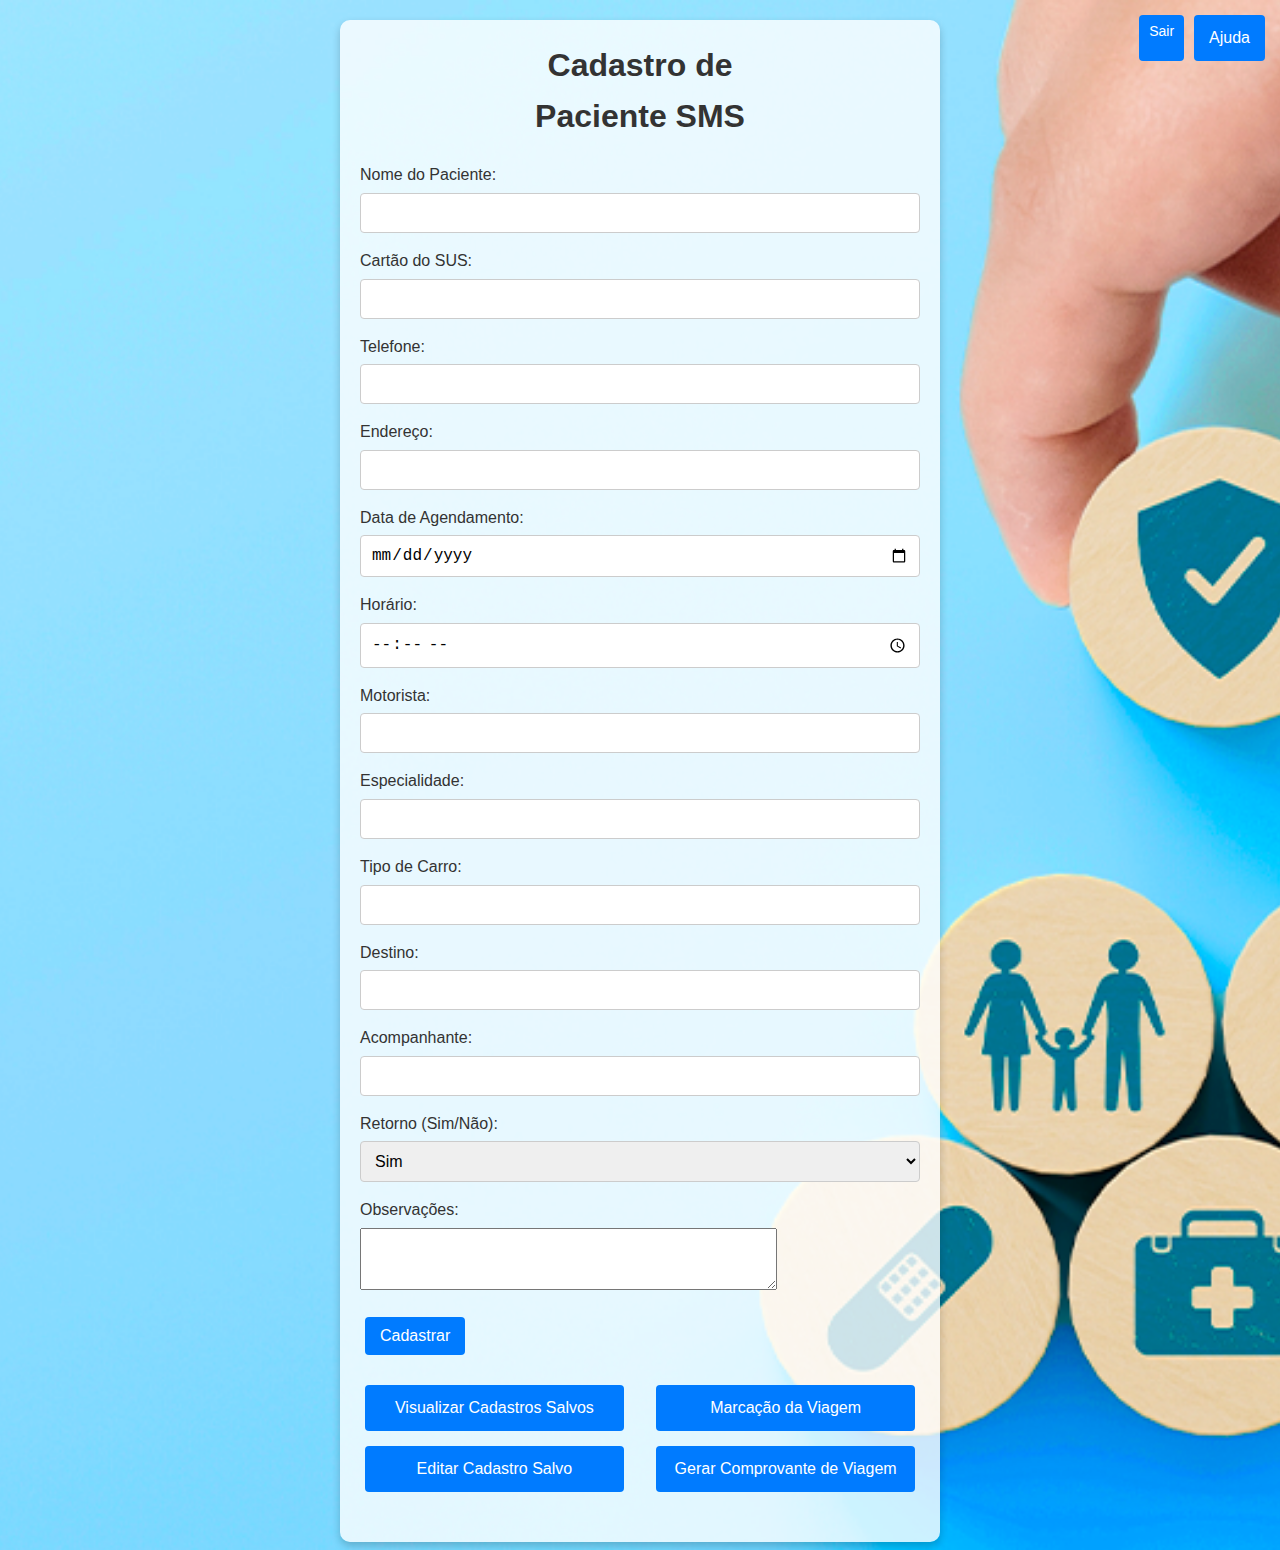
<file: index.html>
<!DOCTYPE html>
<html lang="pt-BR">
<head>
    <meta charset="UTF-8">
    <meta name="viewport" content="width=device-width, initial-scale=1.0">
    <title>Cadastro de Viagem</title>
    <link rel="stylesheet" href="styles.css">
    <link rel="icon" href="icons8-ambulância-16.ico" type="image/x-icon">
    <style>
        /* Estilos do plano de fundo */
        body {
            background-image: url('plano-de-saude-preco.png'); /* Substitua pelo caminho da sua imagem */
            background-size: cover; /* A imagem cobre toda a tela */
            background-position: center; /* A imagem é centralizada */
            background-repeat: no-repeat; /* Evita que a imagem se repita */
            height: 170vh; /* Garante que a altura seja de 100% da tela */
            margin: 0;
            padding: 0;
            font-family: Arial, sans-serif;
        }

        .header {
            display: flex;
            justify-content: flex-end; /* Mantém o botão à direita */
            padding: 10px;
            position: absolute; /* Posiciona o header de forma absoluta */
            top: 0; /* Alinha ao topo */
            right: 0; /* Alinha à direita */
        }

        /* Estilos do botão Sair */
        .btn-sair {
            padding: 5px 10px; /* Reduzindo o padding do botão */
            font-size: 14px; /* Ajustando o tamanho da fonte */
            background-color: #007bff; /* Cor de fundo do botão */
            color: #fff; /* Cor do texto do botão */
            text-decoration: none; /* Sem sublinhado */
            border-radius: 4px; /* Bordas arredondadas */
            transition: background-color 0.3s; /* Transição suave para a mudança de cor */
        }

        .btn-sair:hover {
            background-color: #0056b3; /* Cor ao passar o mouse */
        }

        .btn {
    padding: 10px 15px; /* Tamanho dos botões */
    background-color: #007bff; /* Cor de fundo dos botões */
    color: #fff; /* Cor do texto dos botões */
    text-decoration: none; /* Sem sublinhado */
    border-radius: 4px; /* Bordas arredondadas */
    margin: 5px; /* Margem uniforme entre os botões */
    transition: background-color 0.3s; /* Transição suave para a mudança de cor */
}

/* Estilos para o botão Sair */
.btn-sair {
    padding: 5px 10px; /* Ajustando o padding do botão Sair */
    font-size: 14px; /* Ajustando o tamanho da fonte */
}

.btn-sair:hover {
    background-color: #0056b3; /* Cor ao passar o mouse */
}

/* Estilos para o botão Ajuda */
.btn:hover {
    background-color: #0056b3; /* Cor ao passar o mouse */
}



        .btn:hover {
            background-color: #0056b3;
        }

        .container {
            background: rgba(255, 255, 255, 0.8); /* Fundo branco com um pouco de transparência */
            padding: 20px;
            border-radius: 10px;
            max-width: 600px;
            margin: auto;
            margin-top: 20px; /* Reduzido para mais espaço no topo */
            box-shadow: 0 4px 8px rgba(0, 0, 0, 0.2);
        }

        .form-group {
            margin-bottom: 15px;
        }

        /* Estilos para os botões organizados na parte inferior do formulário */
        .button-container {
            display: flex;
            justify-content: space-between; /* Distribui os botões uniformemente */
            margin: 20px 0; /* Margem superior e inferior */
        }

        .button-group {
            display: flex;
            flex-direction: column; /* Faz os botões ficarem em coluna */
            width: 48%; /* Define uma largura para os grupos de botões */
        }

        .button-group a {
            margin-bottom: 10px; /* Espaçamento entre os botões */
        }

        /* Splash screen styles */
        .splash-screen {
            position: fixed;
            top: 0;
            left: 0;
            width: 100%;
            height: 100%;
            background: rgba(255, 255, 255, 0.9);
            display: flex;
            justify-content: center;
            align-items: center;
            z-index: 1000;
            display: none;
        }

        .loader {
            border: 5px solid #f3f3f3;
            border-radius: 50%;
            border-top: 5px solid #007bff;
            width: 40px;
            height: 40px;
            animation: spin 1s linear infinite;
        }

        @keyframes spin {
            0% { transform: rotate(0deg); }
            100% { transform: rotate(360deg); }
        }

        .loading-text {
            margin-top: 10px;
            font-size: 18px;
            color: #007bff;
            text-align: center;
        }
    </style>
</head>
<body>
    <header class="header">
        <a href="login.html" class="btn btn-sair">Sair</a>
        <a href="https://drive.google.com/drive/folders/1uGg_YDXsci_6sTyVrn1IEnQARpJ7wMAA" class="btn btn-ajuda" target="_blank">Ajuda</a>
    </header>

    <div class="container">
        <h1>Cadastro de <br> Paciente SMS</h1>
        
        <form id="formCadastro">
            <div class="form-group">
                <label for="nomePaciente">Nome do Paciente:</label>
                <input type="text" id="nomePaciente" name="nomePaciente" required>
            </div>

            <div class="form-group">
                <label for="cartaoSus">Cartão do SUS:</label>
                <input type="text" id="cartaoSus" name="cartaoSus">
            </div>

            <div class="form-group">
                <label for="telefone">Telefone:</label>
                <input type="text" id="telefone" name="telefone" pattern="\d{10,11}" title="Digite 10 ou 11 números, sem espaços ou traços.">
            </div>

            <div class="form-group">
                <label for="endereco">Endereço:</label>
                <input type="text" id="endereco" name="endereco">
            </div>

            <div class="form-group">
                <label for="dataAgendamento">Data de Agendamento:</label>
                <input type="date" id="dataAgendamento" name="dataAgendamento">
            </div>

            <div class="form-group">
                <label for="horario">Horário:</label>
                <input type="time" id="horario" name="horario">
            </div>

            <div class="form-group">
                <label for="motorista">Motorista:</label>
                <input type="text" id="motorista" name="motorista">
            </div>

            <div class="form-group">
                <label for="especialidade">Especialidade:</label>
                <input type="text" id="especialidade" name="especialidade">
            </div>

            <div class="form-group">
                <label for="tipoCarro">Tipo de Carro:</label>
                <input type="text" id="tipoCarro" name="tipoCarro">
            </div>

            <div class="form-group">
                <label for="destino">Destino:</label>
                <input type="text" id="destino" name="destino">
            </div>

            <div class="form-group">
                <label for="acompanhante">Acompanhante:</label>
                <input type="text" id="acompanhante" name="acompanhante">
            </div>

            <div class="form-group">
                <label for="retorno">Retorno (Sim/Não):</label>
                <select id="retorno" name="retorno">
                    <option value="Sim">Sim</option>
                    <option value="Não">Não</option>
                </select>
            </div>

            <div class="form-group">
                <label for="observacoes">Observações:</label>
                <textarea id="observacoes" name="observacoes" rows="4" cols="50"></textarea>
            </div>

            <button type="submit" class="btn">Cadastrar</button>
        </form>

        <!-- Botões organizados abaixo do formulário -->
        <div class="button-container">
            <div class="button-group">
                <a href="visualizar_cadastros.html" class="btn">Visualizar Cadastros Salvos</a>
                <a href="editar_cadastro.html" class="btn">Editar Cadastro Salvo</a>
            </div>

            <div class="button-group">
                <a href="marcar_viagem.html" class="btn">Marcação da Viagem</a>
                <a href="gerar_comprovante.html" class="btn">Gerar Comprovante de Viagem</a>
            </div>

            <!-- Adicionando o botão de Ajuda -->
          
        </div>
    </div>

    <div class="splash-screen" id="splashScreen">
        <div class="loader"></div>
        <div class="loading-text">Carregando...</div>
    </div>

    <script>
      document.getElementById('formCadastro').onsubmit = function(event) {
        event.preventDefault(); // Impede o envio padrão do formulário
        document.getElementById('splashScreen').style.display = 'flex'; // Mostra a tela de carregamento
        
        // Coletando os dados do formulário
        const formData = new FormData(event.target);
        
        // Enviando os dados para a planilha usando a URL do Google Apps Script
        fetch('SUA_URL_DO_APLICATIVO_WEB', { // Substitua pela URL do seu aplicativo web
            method: 'POST',
            body: formData
        })
        .then(response => response.text())
        .then(data => {
            alert(data); // Mensagem de sucesso
            document.getElementById('splashScreen').style.display = 'none'; // Esconde a tela de carregamento
            event.target.reset(); // Reseta o formulário
        })
        .catch(error => {
            alert('Ocorreu um erro: ' + error.message);
            document.getElementById('splashScreen').style.display = 'none'; // Esconde a tela de carregamento
        });
    };
    </script>
</body>
</html>
</file>
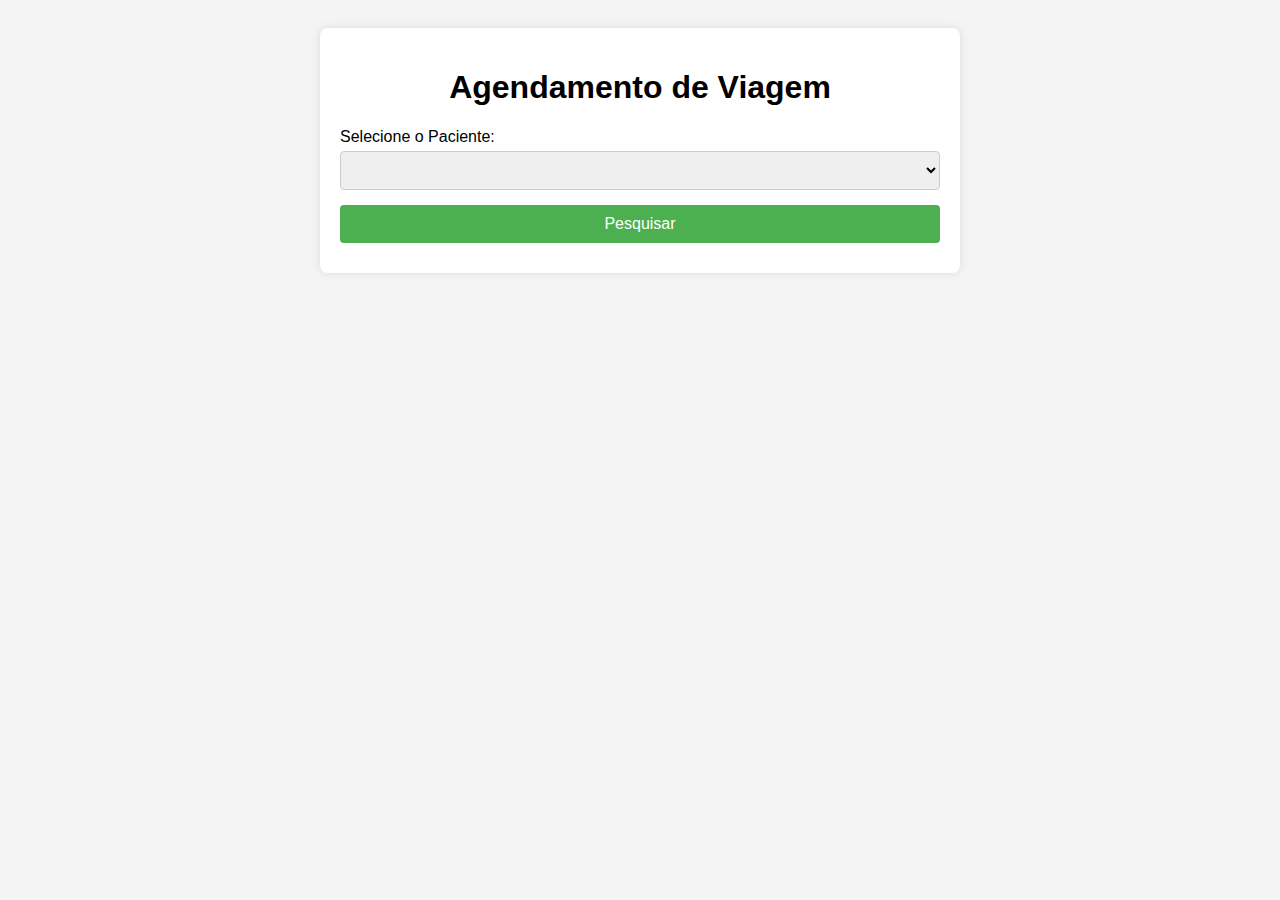
<file: agendamento.html>
<!DOCTYPE html>
<html lang="pt-BR">
<head>
    <meta charset="UTF-8">
    <meta name="viewport" content="width=device-width, initial-scale=1.0">
    <title>Agendamento de Viagem</title>
    <style>
        body {
            font-family: Arial, sans-serif;
            background-color: #f4f4f4;
            padding: 20px;
        }
        .container {
            max-width: 600px;
            margin: 0 auto;
            background-color: #fff;
            padding: 20px;
            border-radius: 8px;
            box-shadow: 0 0 10px rgba(0, 0, 0, 0.1);
        }
        h1 {
            text-align: center;
        }
        .input-group {
            margin-bottom: 15px;
        }
        .input-group label {
            display: block;
            margin-bottom: 5px;
        }
        .input-group select {
            width: 100%;
            padding: 10px;
            border-radius: 4px;
            border: 1px solid #ccc;
        }
        .btn {
            width: 100%;
            padding: 10px;
            background-color: #4CAF50;
            color: white;
            border: none;
            border-radius: 4px;
            cursor: pointer;
            font-size: 16px;
            margin-bottom: 10px; /* Espaço entre os botões */
        }
        .btn:hover {
            background-color: #45a049;
        }
        .info {
            margin-top: 20px;
            display: none; /* Inicialmente oculto */
        }
        .info h2 {
            text-align: center;
        }
        @media print {
            #btnImprimir, #btnPesquisar {
                display: none; /* Esconder botões na impressão */
            }
        }
    </style>
</head>
<body>

<div class="container">
    <h1>Agendamento de Viagem</h1>

    <div class="input-group">
        <label for="pacientes">Selecione o Paciente:</label>
        <select id="pacientes"></select>
    </div>

    <button class="btn" id="btnPesquisar">Pesquisar</button>
    <button class="btn" id="btnImprimir" style="display: none;">Imprimir Agendamento</button> <!-- Botão de imprimir -->

    <div class="info" id="infoPaciente">
        <h2>Dados do Paciente</h2>
        <p><strong>Nome:</strong> <span id="nomePaciente"></span></p>
        <p><strong>Data do Agendamento:</strong> <span id="dataAgendamento"></span></p>
        <p><strong>Endereço:</strong> <span id="endereco"></span></p>
        <p><strong>Destino:</strong> <span id="destino"></span></p>
        <p><strong>Acompanhante:</strong> <span id="acompanhante"></span></p>
        <p><strong>Telefone:</strong> <span id="telefone"></span></p>
    </div>
</div>

<script>
    // URL do Google Apps Script (cole a URL que você copiou aqui)
    const scriptURL = 'https://script.google.com/macros/s/AKfycbzF2gJRBBJZiCs2pb9cWmvl8AVKPAw78DyMaQudyLxP5cqcjl8E-4w6pb42pJSDHMgy/exec';

    // Função para buscar os dados da planilha e preencher o select
    document.addEventListener('DOMContentLoaded', function() {
        fetch(scriptURL)
            .then(response => response.json())
            .then(data => {
                const select = document.getElementById('pacientes');
                data.forEach((row, index) => {
                    const option = document.createElement('option');
                    option.value = index; // Armazena o índice da linha
                    option.textContent = `${row[0]} - ${row[1]}`; // Nome do paciente e Data do Agendamento
                    select.appendChild(option);
                });
            })
            .catch(error => console.error('Erro ao carregar os dados:', error));
    });

    // Função para pesquisar e exibir os dados do paciente
    document.getElementById('btnPesquisar').addEventListener('click', function() {
        const selectedIndex = document.getElementById('pacientes').value;

        if (selectedIndex !== '') {
            fetch(scriptURL)
                .then(response => response.json())
                .then(data => {
                    const pacienteData = data[selectedIndex];
                    
                    // Preenche as informações
                    document.getElementById('nomePaciente').textContent = pacienteData[0] || 'Não informado';
                    document.getElementById('dataAgendamento').textContent = pacienteData[1] || 'Não informado';
                    document.getElementById('endereco').textContent = pacienteData[2] || 'Não informado';
                    document.getElementById('destino').textContent = pacienteData[3] || 'Não informado';
                    document.getElementById('acompanhante').textContent = pacienteData[4] || 'Não informado';
                    document.getElementById('telefone').textContent = pacienteData[5] || 'Não informado';

                    // Exibir informações do paciente
                    document.getElementById('infoPaciente').style.display = 'block';
                    document.getElementById('btnImprimir').style.display = 'block'; // Mostrar o botão de imprimir
                })
                .catch(error => {
                    console.error('Erro ao buscar os dados do paciente:', error);
                    alert('Erro ao buscar os dados do paciente. Tente novamente.');
                });
        } else {
            alert('Por favor, selecione um paciente.');
        }
    });

    // Função para imprimir o agendamento
    document.getElementById('btnImprimir').addEventListener('click', function() {
        window.print();
    });
</script>

</body>
</html>
</file>
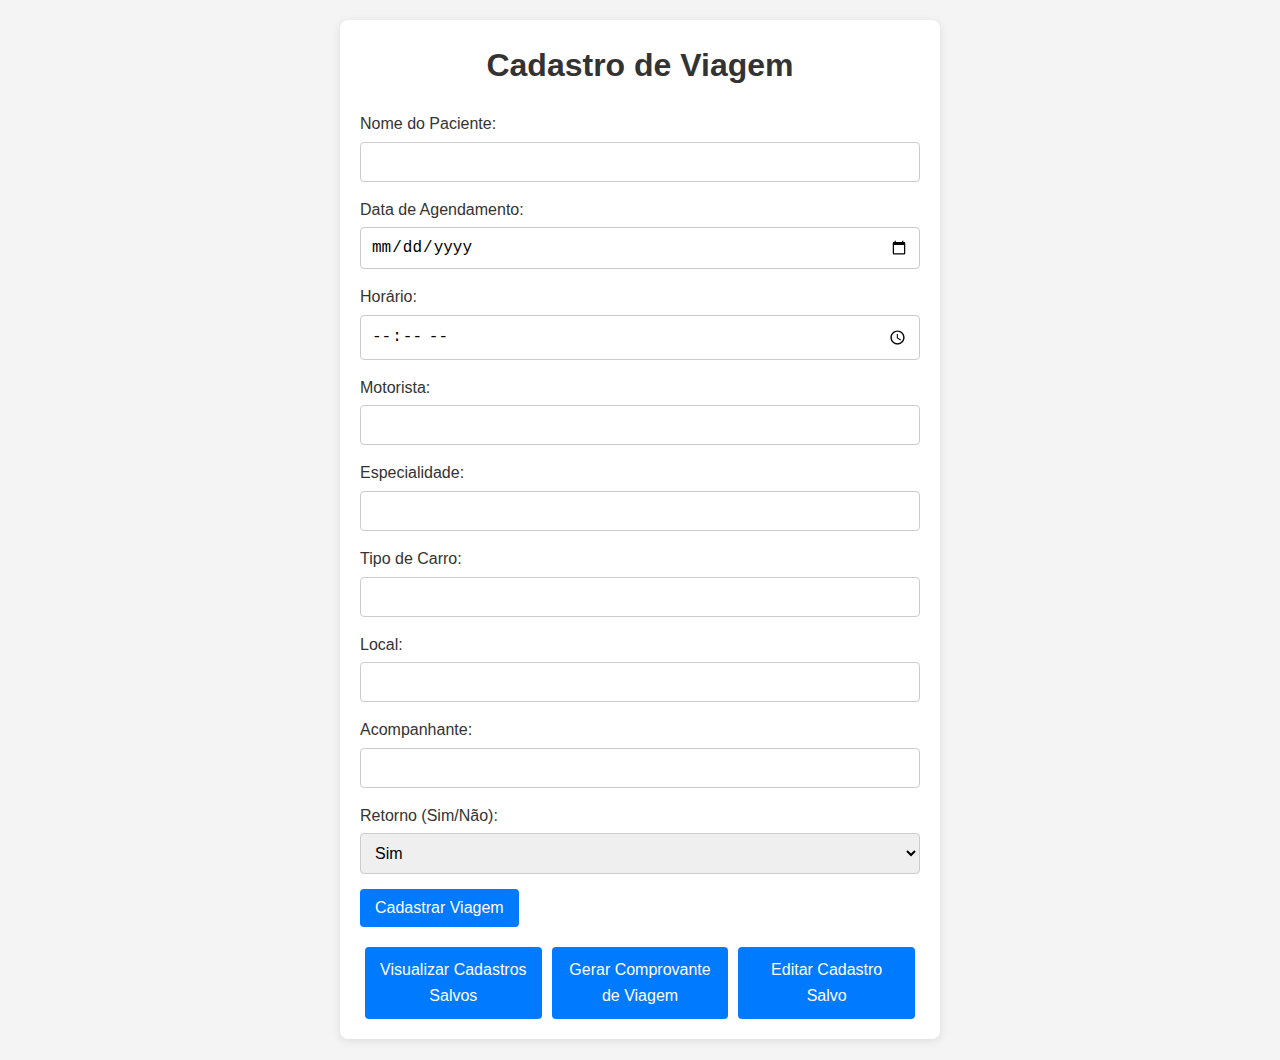
<file: cadastro.html>
<!DOCTYPE html>
<html lang="pt-BR">
<head>
    <meta charset="UTF-8">
    <meta name="viewport" content="width=device-width, initial-scale=1.0">
    <title>Cadastro de Viagem</title>
    <link rel="stylesheet" href="styles.css">
</head>
<body>
    <div class="container">
        <h1>Cadastro de Viagem</h1>
        
        <form id="formCadastro">
            <div class="form-group">
                <label for="nomePaciente">Nome do Paciente:</label>
                <input type="text" id="nomePaciente" name="nomePaciente" required>
            </div>

            <div class="form-group">
                <label for="dataAgendamento">Data de Agendamento:</label>
                <input type="date" id="dataAgendamento" name="dataAgendamento" required>
            </div>

            <div class="form-group">
                <label for="horario">Horário:</label>
                <input type="time" id="horario" name="horario" required>
            </div>

            <div class="form-group">
                <label for="motorista">Motorista:</label>
                <input type="text" id="motorista" name="motorista" required>
            </div>

            <div class="form-group">
                <label for="especialidade">Especialidade:</label>
                <input type="text" id="especialidade" name="especialidade" required>
            </div>

            <div class="form-group">
                <label for="tipoCarro">Tipo de Carro:</label>
                <input type="text" id="tipoCarro" name="tipoCarro" required>
            </div>

            <div class="form-group">
                <label for="local">Local:</label>
                <input type="text" id="local" name="local" required>
            </div>

            <div class="form-group">
                <label for="acompanhante">Acompanhante:</label>
                <input type="text" id="acompanhante" name="acompanhante">
            </div>

            <div class="form-group">
                <label for="retorno">Retorno (Sim/Não):</label>
                <select id="retorno" name="retorno" required>
                    <option value="Sim">Sim</option>
                    <option value="Não">Não</option>
                </select>
            </div>

            <div class="form-group">
                <button type="submit" class="btn small">Cadastrar Viagem</button>
            </div>
        </form>

        <!-- Botões Adicionais -->
        <div class="additional-buttons">
            <a href="visualizar_cadastros.html" class="btn">Visualizar Cadastros Salvos</a>
            <a href="gerar_comprovante.html" class="btn">Gerar Comprovante de Viagem</a>
            <a href="editar_cadastro.html" class="btn">Editar Cadastro Salvo</a>
        </div>
    </div>

    <script>
        document.getElementById('formCadastro').addEventListener('submit', function(e) {
            e.preventDefault(); // Previne o comportamento padrão do formulário

            const formData = new FormData(this);

            const scriptURL = 'https://script.google.com/macros/s/AKfycbyO67nDQTeET0xxV0ow9TI22l91qabn1fMqR23nn6g93W4faELQXlLytVorScWMoEGt/exec';

            fetch(scriptURL, { method: 'POST', body: formData })
                .then(response => response.text())
                .then(result => {
                    alert(result); 
                    document.getElementById('formCadastro').reset(); 
                })
                .catch(error => {
                    console.error('Erro ao enviar dados:', error);
                    alert('Ocorreu um erro ao salvar os dados.');
                });
        });
    </script>
</body>
</html>
</file>
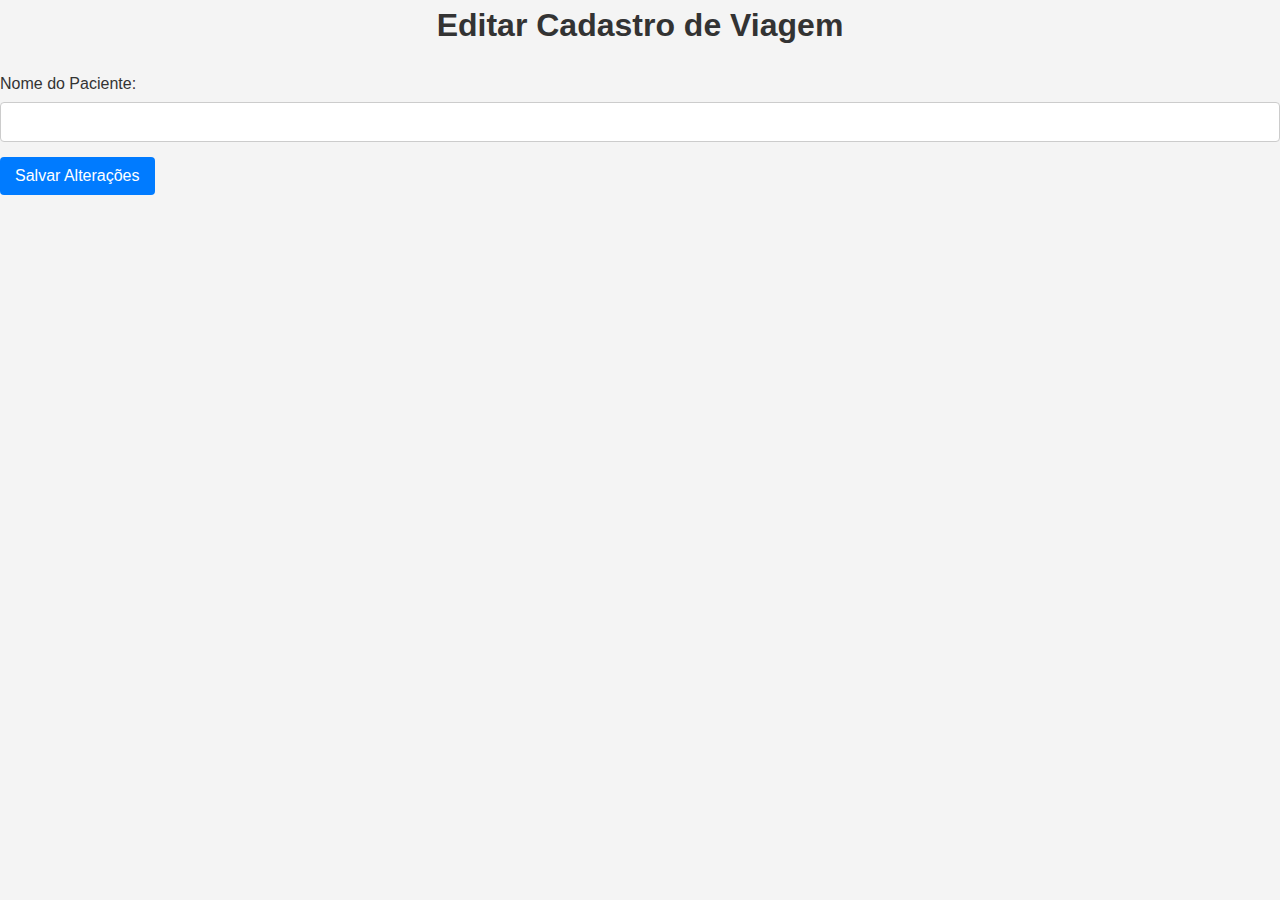
<file: editar_cadastro.html>
<!DOCTYPE html>
<html lang="pt-BR">
<head>
    <meta charset="UTF-8">
    <meta name="viewport" content="width=device-width, initial-scale=1.0">
    <title>Editar Cadastro de Viagem</title>
    <link rel="stylesheet" href="styles.css">
    <link rel="icon" href="icons8-ambulância-16.ico" type="image/x-icon">
    <style>
        /* Estilos para a página de edição */
    </style>
</head>
<body>
    <header>
        <h1>Editar Cadastro de Viagem</h1>
    </header>

    <form id="formEditar">
        <!-- Campos para edição aqui (semelhantes aos da página de cadastro) -->
        <div class="form-group">
            <label for="nomePaciente">Nome do Paciente:</label>
            <input type="text" id="nomePaciente" name="nomePaciente" required>
        </div>
        <!-- Outros campos... -->
        
        <div class="form-group">
            <button type="submit" class="btn">Salvar Alterações</button>
        </div>
    </form>

    <script>
        const urlParams = new URLSearchParams(window.location.search);
        const id = urlParams.get('id');

        const scriptURL = 'https://script.google.com/macros/s/AKfycbx61nj9PZtGXgnqReiPo8TvrZcva67syY-R04oci0qzG-rAk1tEkogxI0ZN4RWGT9BE/exec'; // Substitua pelo seu URL

        document.addEventListener('DOMContentLoaded', () => {
            // Buscar os dados do cadastro específico usando o ID
            fetch(`${scriptURL}?id=${id}`)
                .then(response => response.json())
                .then(data => {
                    // Preencher o formulário com os dados recebidos
                    document.getElementById('nomePaciente').value = data.nomePaciente;
                    // Preencher os outros campos...
                })
                .catch(error => {
                    console.error('Erro ao buscar dados:', error);
                    alert('Ocorreu um erro ao buscar os dados para edição.');
                });
        });

        document.getElementById('formEditar').addEventListener('submit', function(e) {
            e.preventDefault();

            const formData = new FormData(this);
            formData.append('id', id); // Adiciona o ID ao FormData para identificação

            fetch(scriptURL, { method: 'POST', body: formData })
                .then(response => response.text())
                .then(result => {
                    alert(result); 
                    window.location.href = 'visualizar_cadastros.html'; // Redireciona após salvar
                })
                .catch(error => {
                    console.error('Erro ao atualizar dados:', error);
                    alert('Ocorreu um erro ao salvar as alterações.');
                });
        });
    </script>
</body>
</html>
</file>
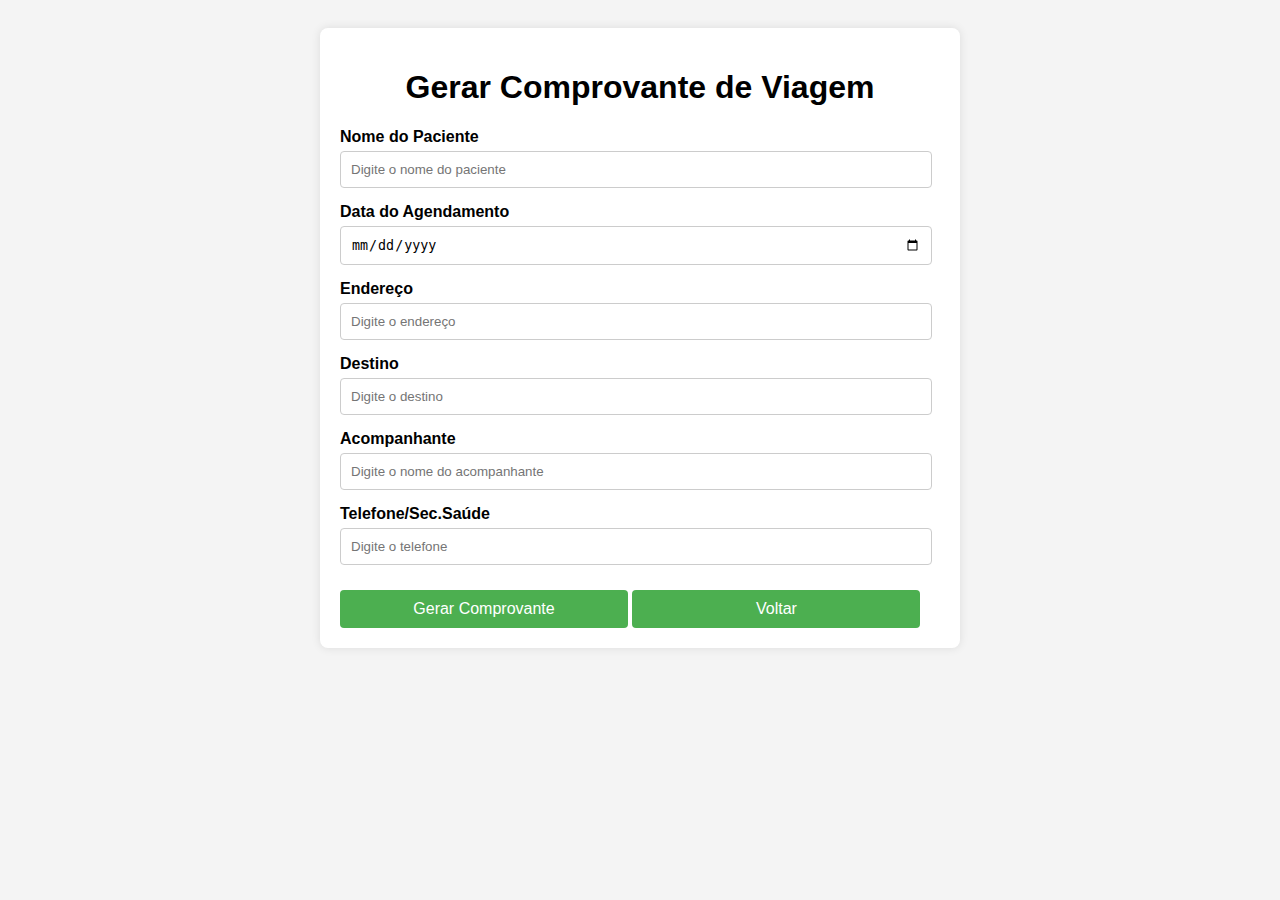
<file: gerar_comprovante.html>
<!DOCTYPE html>
<html lang="pt-BR">
<head>
    <meta charset="UTF-8">
    <meta name="viewport" content="width=device-width, initial-scale=1.0">
    <title>Gerar Comprovante de Viagem</title>
    <link rel="icon" href="icons8-ambulância-16.ico" type="image/x-icon">
    <style>
        body {
            font-family: Arial, sans-serif;
            background-color: #f4f4f4;
            padding: 20px;
        }
        .container {
            max-width: 600px;
            margin: 0 auto;
            background-color: #fff;
            padding: 20px;
            border-radius: 8px;
            box-shadow: 0 0 10px rgba(0, 0, 0, 0.1);
        }
        h1 {
            text-align: center;
        }
        label {
            font-weight: bold;
        }
        .input-group {
            margin-bottom: 15px;
        }
        .input-group input {
            width: 95%;
            padding: 10px;
            margin-top: 5px;
            border-radius: 4px;
            border: 1px solid #ccc;
        }
        .btn {
            width: 48%;
            padding: 10px;
            background-color: #4CAF50;
            color: white;
            border: none;
            border-radius: 4px;
            cursor: pointer;
            margin-top: 10px;
            font-size: 16px;
        }
        .btn:hover {
            background-color: #45a049;
        }
        .comprovante {
            margin-top: 20px;
            padding: 20px;
            background-color: #f9f9f9;
            border: 1px solid #ddd;
            border-radius: 5px;
            display: none; /* Inicialmente escondido */
        }
        .comprovante h2 {
            text-align: center;
        }
        .comprovante .info {
            margin-bottom: 10px;
        }
        .comprovante .info label {
            font-weight: bold;
            display: block;
        }

        /* CSS para ocultar botões durante a impressão */
        @media print {
            .btn {
                display: none; /* Oculta os botões ao imprimir */
            }
            .container {
                margin: 0; /* Remove margens para impressão */
                box-shadow: none; /* Remove sombra para impressão */
            }
        }
    </style>
</head>
<body>

<div class="container" id="cadastroForm">
    <h1>Gerar Comprovante de Viagem</h1>
    
    <div class="input-group">
        <label for="nome">Nome do Paciente</label>
        <input type="text" id="nome" placeholder="Digite o nome do paciente">
    </div>
    
    <div class="input-group">
        <label for="data">Data do Agendamento</label>
        <input type="date" id="data">
    </div>

    <div class="input-group">
        <label for="endereco">Endereço</label>
        <input type="text" id="endereco" placeholder="Digite o endereço">
    </div>

    <div class="input-group">
        <label for="destino">Destino</label>
        <input type="text" id="destino" placeholder="Digite o destino">
    </div>

    <div class="input-group">
        <label for="acompanhante">Acompanhante</label>
        <input type="text" id="acompanhante" placeholder="Digite o nome do acompanhante">
    </div>

    <div class="input-group">
        <label for="telefone">Telefone/Sec.Saúde</label>
        <input type="text" id="telefone" placeholder="Digite o telefone">
    </div>

    <button class="btn" onclick="gerarComprovante()">Gerar Comprovante</button>
    <button class="btn" onclick="irParaCadastro()">Voltar</button> <!-- Botão para redirecionar ao cadastro -->
</div>

<div id="comprovanteContainer" class="comprovante">
    <h2>Comprovante de Viagem</h2>
    <div class="info">
        <label>Nome do Paciente:</label>
        <span id="comprovanteNome"></span>
    </div>
    <div class="info">
        <label>Data do Agendamento:</label>
        <span id="comprovanteData"></span>
    </div>
    <div class="info">
        <label>Endereço:</label>
        <span id="comprovanteEndereco"></span>
    </div>
    <div class="info">
        <label>Destino:</label>
        <span id="comprovanteDestino"></span>
    </div>
    <div class="info">
        <label>Acompanhante:</label>
        <span id="comprovanteAcompanhante"></span>
    </div>
    <div class="info">
        <label>Telefone:</label>
        <span id="comprovanteTelefone"></span>
    </div>

    <div class="btn-container">
        <button class="btn" onclick="voltarTelaCadastro()">Voltar para Tela de Cadastro</button>
        <button class="btn" onclick="imprimirComprovante()">Imprimir Comprovante</button>
    </div>
</div>

<script>
    function gerarComprovante() {
        // Pegar os valores dos campos
        const nome = document.getElementById('nome').value || 'Não informado';
        const data = document.getElementById('data').value || 'Não informado';
        const endereco = document.getElementById('endereco').value || 'Não informado';
        const destino = document.getElementById('destino').value || 'Não informado';
        const acompanhante = document.getElementById('acompanhante').value || 'Não informado';
        const telefone = document.getElementById('telefone').value || 'Não informado';

        // Exibir os valores no comprovante
        document.getElementById('comprovanteNome').textContent = nome;
        document.getElementById('comprovanteData').textContent = data;
        document.getElementById('comprovanteEndereco').textContent = endereco;
        document.getElementById('comprovanteDestino').textContent = destino;
        document.getElementById('comprovanteAcompanhante').textContent = acompanhante;
        document.getElementById('comprovanteTelefone').textContent = telefone;

        // Mostrar o comprovante e esconder o formulário
        document.getElementById('comprovanteContainer').style.display = 'block';
        document.getElementById('cadastroForm').style.display = 'none';
    }

    function imprimirComprovante() {
        // Função para imprimir o comprovante
        window.print();
    }

    function voltarTelaCadastro() {
        // Voltar para a tela de cadastro
        document.getElementById('comprovanteContainer').style.display = 'none';
        document.getElementById('cadastroForm').style.display = 'block';
    }

    function irParaCadastro() {
        // Redirecionar para a página de cadastro
        window.location.href = 'index.html'; // Atualize com o nome correto da página de cadastro
    }
</script>

</body>
</html>
</file>
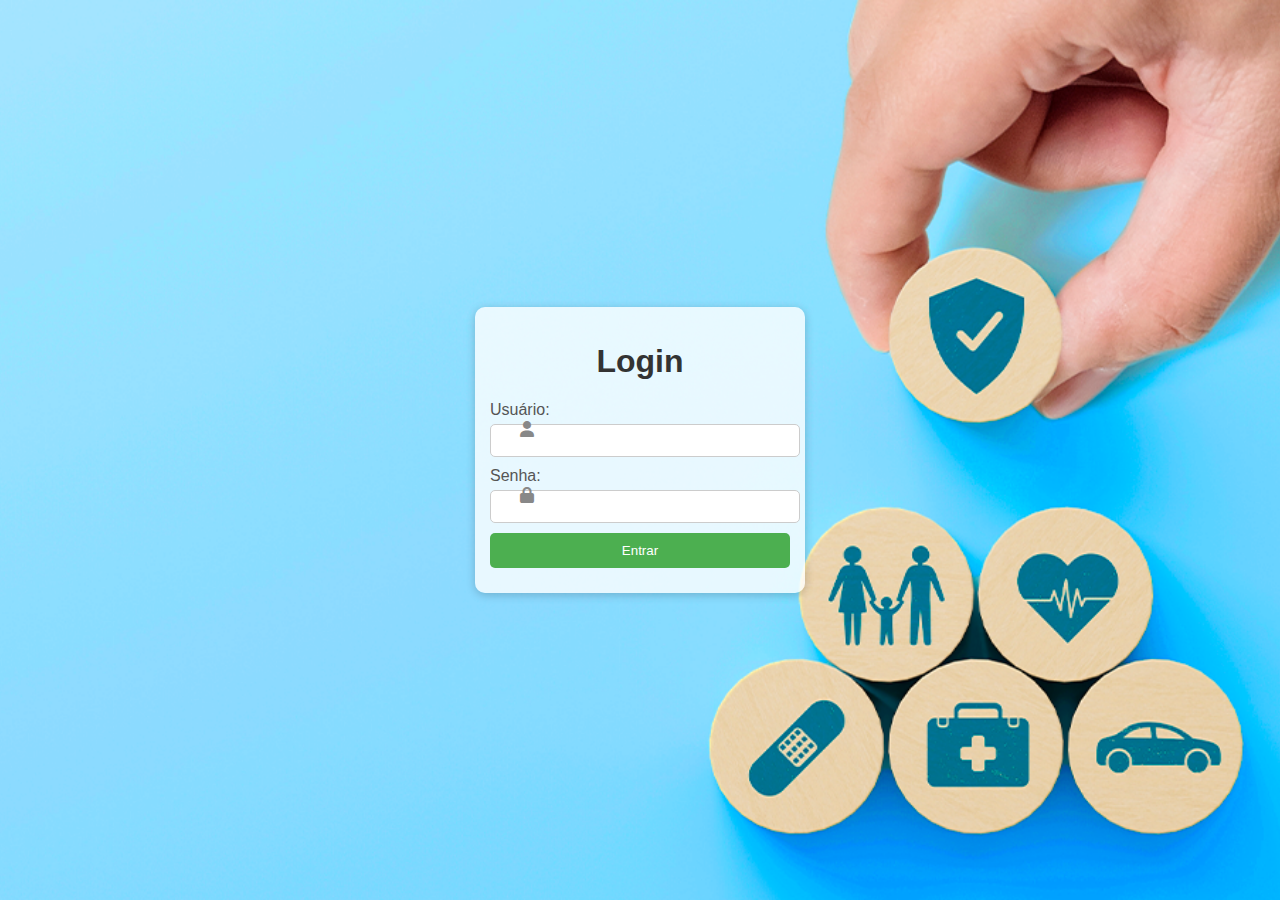
<file: index1.html>
<!DOCTYPE html>
<html lang="pt-BR">
<head>
    <meta charset="UTF-8">
    <meta name="viewport" content="width=device-width, initial-scale=1.0">
    <title>Tela de Login</title>
    <link rel="stylesheet" href="style2.css"> <!-- Link para o CSS -->
    <link rel="stylesheet" href="https://cdnjs.cloudflare.com/ajax/libs/font-awesome/6.0.0-beta3/css/all.min.css"> <!-- Font Awesome -->
</head>
<body>
    <div class="login-container">
        <h1>Login</h1>
        <form id="loginForm">
            <div class="form-group">
                <label for="username"><i class="fas fa-user"></i> Usuário:</label>
                <input type="text" id="username" required>
            </div>
            <div class="form-group">
                <label for="password"><i class="fas fa-lock"></i> Senha:</label>
                <input type="password" id="password" required>
            </div>
            <button type="submit" class="btn">Entrar</button>
        </form>
        <div id="error-message" class="error-message"></div>
    </div>

    <script>
        document.getElementById('loginForm').addEventListener('submit', function(e) {
            e.preventDefault(); // Previne o comportamento padrão do formulário

            const username = document.getElementById('username').value;
            const password = document.getElementById('password').value;

            // Verifica se as credenciais estão corretas
            if (username === 'moacir' && password === '1234') {
                window.location.href = 'index.html'; // Redireciona para a página de cadastro
            } else {
                document.getElementById('error-message').textContent = 'Usuário ou senha incorretos!';
            }
        });
    </script>
</body>
</html>
</file>
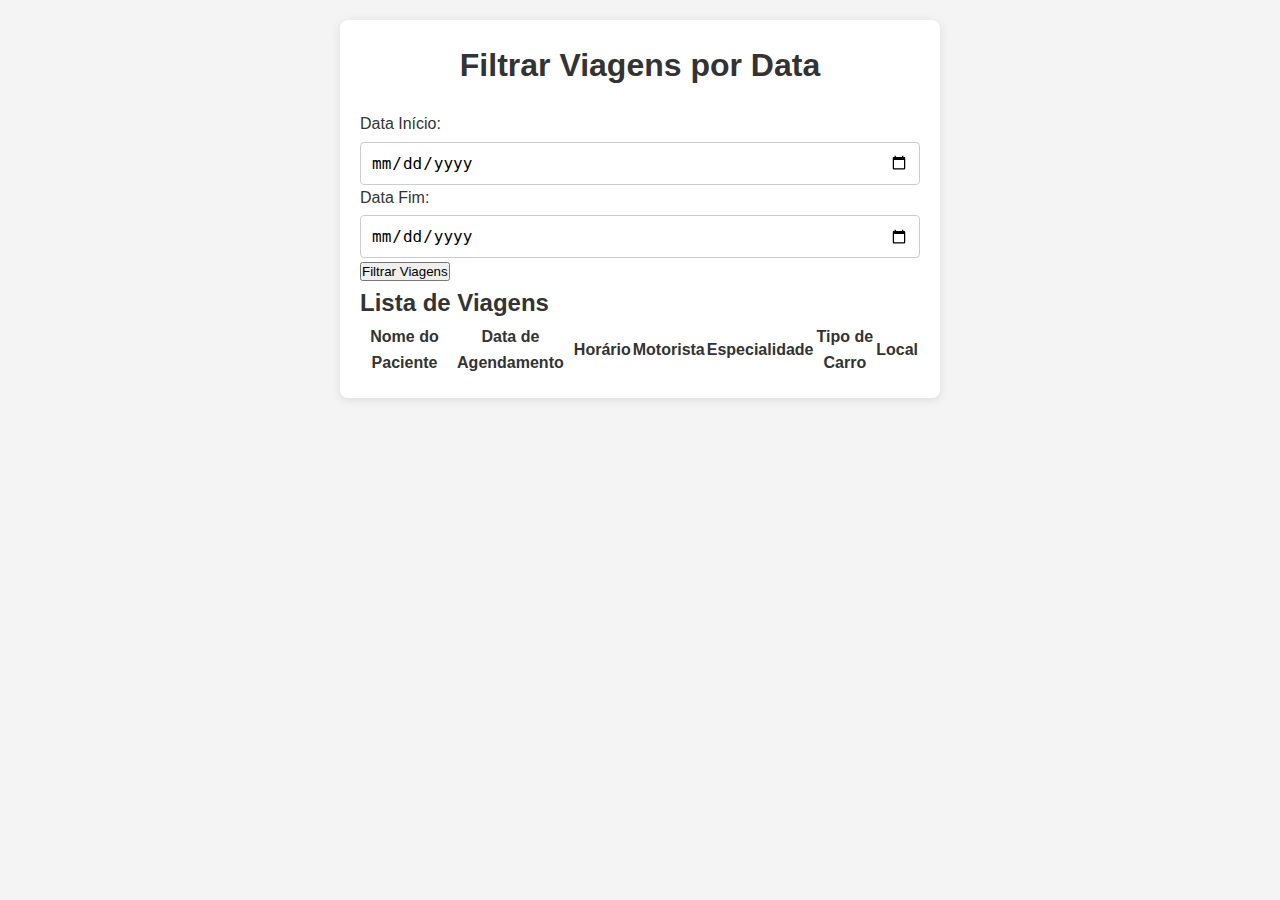
<file: lista_viagens.html>
<!DOCTYPE html>
<html lang="pt-BR">
<head>
    <meta charset="UTF-8">
    <meta name="viewport" content="width=device-width, initial-scale=1.0">
    <title>Lista de Viagens</title>
    <link rel="stylesheet" href="styles.css">
    <link rel="icon" href="icons8-ambulância-16.ico" type="image/x-icon"> <!-- Favicon -->

</head>
<body>
    <div class="container">
        <h1>Filtrar Viagens por Data</h1>

        <!-- Campo de data para o filtro -->
        <label for="dataInicio">Data Início:</label>
        <input type="date" id="dataInicio" name="dataInicio">

        <label for="dataFim">Data Fim:</label>
        <input type="date" id="dataFim" name="dataFim">

        <!-- Botão para aplicar o filtro -->
        <button onclick="filtrarViagens()">Filtrar Viagens</button>

        <!-- Tabela para exibir as viagens -->
        <h2>Lista de Viagens</h2>
        <table id="tabelaViagens">
            <thead>
                <tr>
                    <th>Nome do Paciente</th>
                    <th>Data de Agendamento</th>
                    <th>Horário</th>
                    <th>Motorista</th>
                    <th>Especialidade</th>
                    <th>Tipo de Carro</th>
                    <th>Local</th>
                </tr>
            </thead>
            <tbody>
                <!-- Linhas das viagens serão adicionadas aqui -->
            </tbody>
        </table>
    </div>

    <script src="lista_viagens.js"></script>
</body>
</html>
</file>
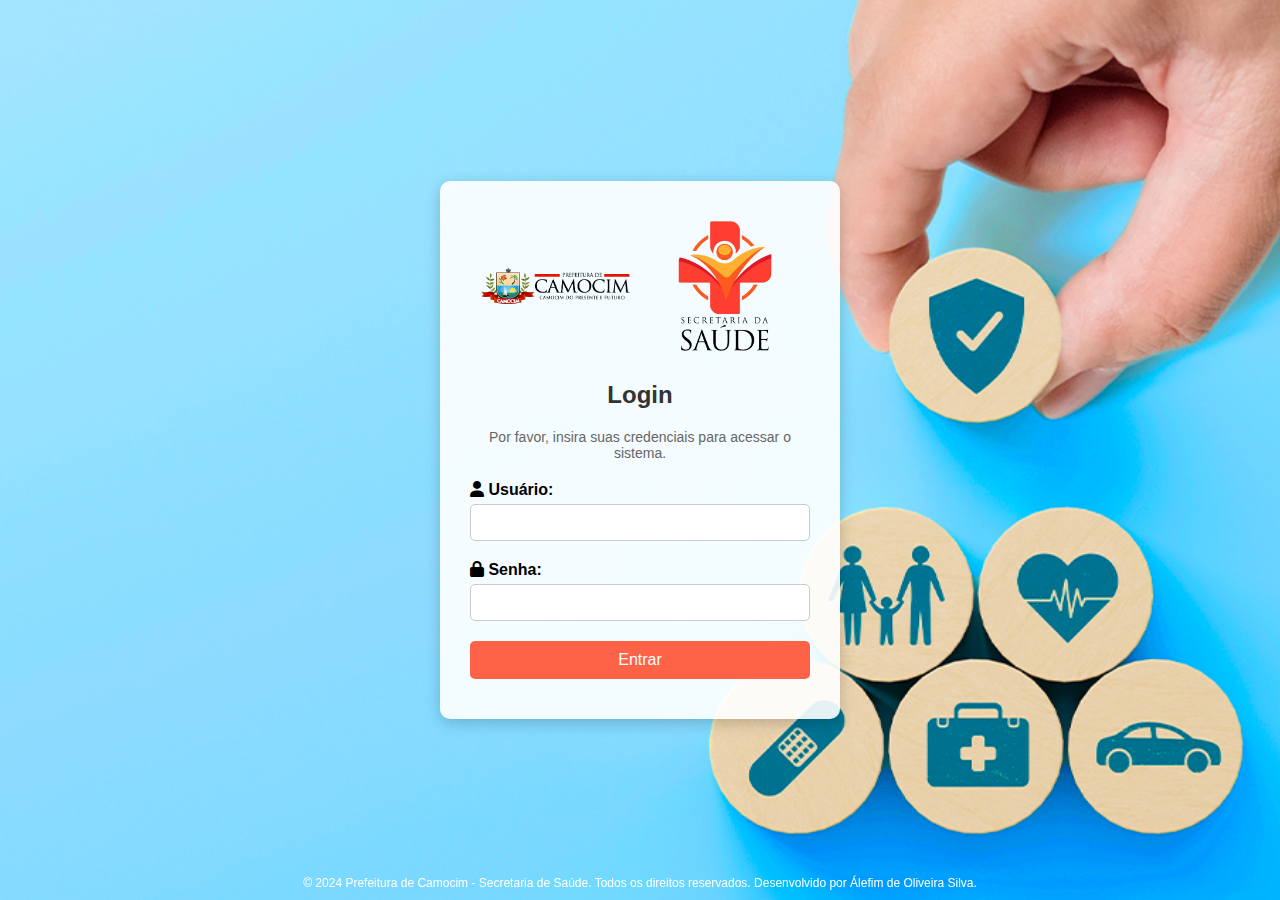
<file: login.html>
<!DOCTYPE html>
<html lang="pt-BR">
<head>
    <meta charset="UTF-8">
    <meta name="viewport" content="width=device-width, initial-scale=1.0">
    <title>S.A.T.S</title>
    <link rel="stylesheet" href="https://cdnjs.cloudflare.com/ajax/libs/font-awesome/6.0.0-beta3/css/all.min.css">
    <link rel="icon" href="icons8-ambulância-16.ico" type="image/x-icon">
    <style>
        * {
            box-sizing: border-box;
            margin: 0;
            padding: 0;
        }
        body {
            font-family: Arial, sans-serif;
            display: flex;
            justify-content: center;
            align-items: center;
            height: 100vh;
            margin: 0;
            background-image: url('plano-de-saude-preco.png'); /* Defina o caminho da sua imagem */
            background-size: cover; /* A imagem cobre toda a tela */
            background-position: center; /* Centraliza a imagem */
            background-repeat: no-repeat; /* Evita repetição da imagem */
        }
        .login-container {
            background-color: rgba(255, 255, 255, 0.9); /* Fundo branco com transparência */
            border-radius: 10px;
            box-shadow: 0 4px 15px rgba(0, 0, 0, 0.2);
            padding: 30px;
            width: 100%;
            max-width: 400px;
            text-align: center;
        }
        .logo-container {
            display: flex;
            justify-content: center;
            align-items: center;
            margin-bottom: 20px;
        }
        .logo-container img {
            max-width: 150px; /* Define o tamanho máximo da largura */
            height: auto;    /* Mantém a proporção da altura */
            margin: 0 10px;
        }
        .login-container h1 {
            margin-bottom: 20px;
            font-size: 24px;
            color: #333;
        }
        .login-info {
            margin-bottom: 20px;
            font-size: 14px;
            color: #666;
        }
        .form-group {
            margin-bottom: 20px;
            text-align: left;
        }
        .form-group label {
            display: block;
            margin-bottom: 5px;
            font-weight: bold;
        }
        .form-group input {
            width: 100%;
            padding: 10px;
            border: 1px solid #ccc;
            border-radius: 5px;
        }
        .btn {
            background-color: #FF6347;
            color: white;
            border: none;
            cursor: pointer;
            border-radius: 5px;
            width: 100%;
            padding: 10px;
            font-size: 16px;
            transition: background-color 0.3s;
        }
        .btn:hover {
            background-color: #FF4500;
        }
        #loader {
            border: 4px solid #f3f3f3;
            border-top: 4px solid #FF6347;
            border-radius: 50%;
            width: 30px;
            height: 30px;
            animation: spin 1s linear infinite;
            margin: 20px auto;
            display: none;
        }
        @keyframes spin {
            0% { transform: rotate(0deg); }
            100% { transform: rotate(360deg); }
        }
        #error-message {
            color: red;
            margin-top: 10px;
        }
        footer {
            position: fixed;
            bottom: 10px;
            width: 100%;
            text-align: center;
            font-size: 12px;
            color: white;
        }
    </style>
</head>
<body>
    <div class="login-container">
        <div class="logo-container">
            <img src="saudelogo.jpg" alt="Logo Prefeitura">
            <img src="WhatsApp Image 2023-11-23 at 11.06 (1).png" alt="Logo Secretaria de Saúde">
        </div>
        <h1>Login</h1>
        <div class="login-info">Por favor, insira suas credenciais para acessar o sistema.</div>
        <form id="loginForm">
            <div class="form-group">
                <label for="username"><i class="fas fa-user"></i> Usuário:</label>
                <input type="text" id="username" required>
            </div>
            <div class="form-group">
                <label for="password"><i class="fas fa-lock"></i> Senha:</label>
                <input type="password" id="password" required>
            </div>
            <button type="submit" class="btn">Entrar</button>
        </form>
        <div id="loader"></div>
        <div id="error-message"></div>
    </div>
    <footer>
        <p>&copy; 2024 Prefeitura de Camocim - Secretaria de Saúde. Todos os direitos reservados. Desenvolvido por Álefim de Oliveira Silva.</p>
    </footer>

    <script>
        // Objeto com usuários e senhas
        const users = {
            'moacir': 'camocim1234',
            'suyane': 'camocim1235',
            'fryda': 'camocim1236',
            'joao': 'camocim1237',
            'inara': 'camocim1238',
            'alefim': 'camocims2'
        };

        document.getElementById('loginForm').addEventListener('submit', function(e) {
            e.preventDefault();
            const username = document.getElementById('username').value;
            const password = document.getElementById('password').value;

            // Exibe o loader
            document.getElementById('loader').style.display = 'block';

            // Simula um pequeno delay para a validação do login (2 segundos)
            setTimeout(function() {
                if (users[username] === password) {
                    const loginTime = new Date().toLocaleString();

                    // Função para enviar dados de login (se necessário)
                    console.log(`Usuário ${username} logou às ${loginTime}`);
                    
                    window.location.href = 'index.html'; // Redireciona se o login for válido
                } else {
                    document.getElementById('error-message').textContent = 'Usuário ou senha incorretos!';
                }
                document.getElementById('loader').style.display = 'none';
            }, 2000);
        });
    </script>
</body>
</html>
</file>
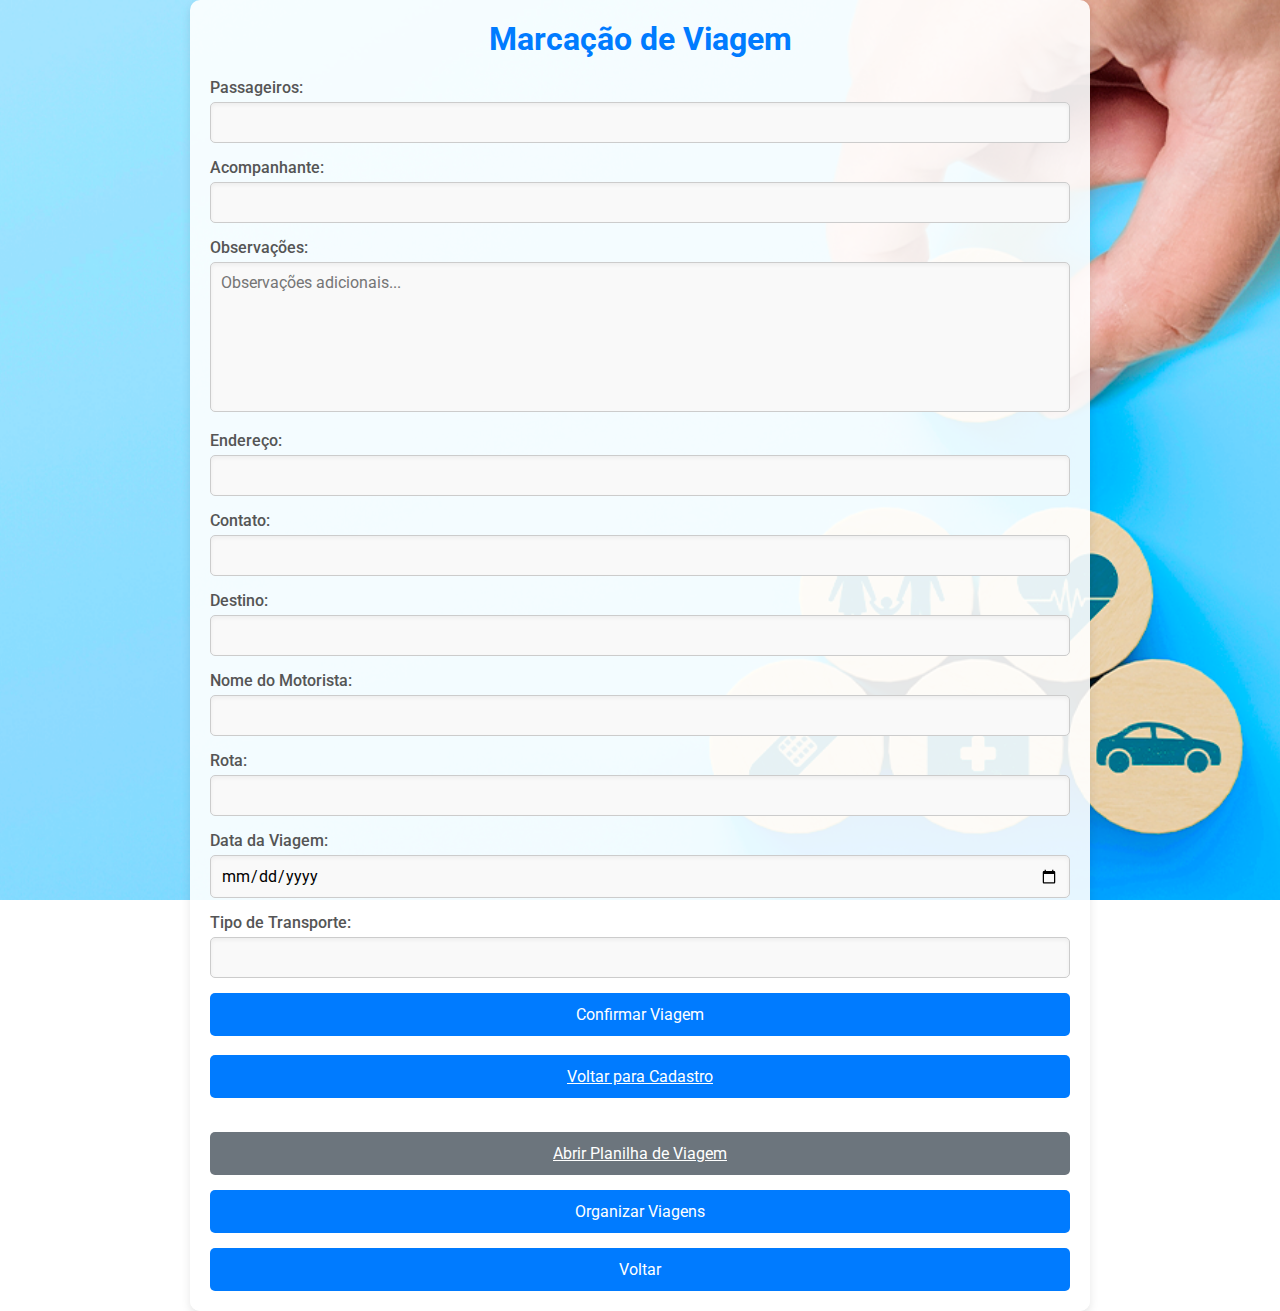
<file: marcar-viagem.html>
<!DOCTYPE html>
<html lang="pt-BR">
<head>
    <meta charset="UTF-8">
    <meta name="viewport" content="width=device-width, initial-scale=1.0">
    <title>Marcação de Viagem</title>
    <link rel="icon" href="icons8-ambulância-16.ico" type="image/x-icon">
    <link href="https://fonts.googleapis.com/css2?family=Roboto:wght@400;500&display=swap" rel="stylesheet">
    <style>
        /* Estilos */
        * {
            margin: 0;
            padding: 0;
            box-sizing: border-box;
            font-family: 'Roboto', sans-serif;
        }
        body {
            background-image: url('plano-de-saude-preco.png');
            background-size: cover;
            background-position: center;
            background-attachment: fixed;
            color: #333;
            display: flex;
            justify-content: center;
            align-items: center;
            min-height: 100vh;
        }
        .container {
            background-color: rgba(255, 255, 255, 0.9);
            padding: 20px;
            border-radius: 10px;
            box-shadow: 0 4px 10px rgba(0, 0, 0, 0.1);
            width: 90%;
            max-width: 900px;
            position: relative;
        }
        h1 {
            text-align: center;
            margin-bottom: 20px;
            color: #007bff;
        }
        .form-group {
            margin-bottom: 15px;
        }
        label {
            display: block;
            margin-bottom: 5px;
            font-weight: 500;
            color: #555;
        }
        input[type="text"],
        input[type="date"],
        textarea {
            width: 100%;
            padding: 10px;
            border-radius: 5px;
            border: 1px solid #ccc;
            background-color: #f9f9f9;
            font-size: 16px;
            box-shadow: inset 0 2px 4px rgba(0, 0, 0, 0.05);
            transition: border 0.3s;
        }
        input[type="text"]:focus,
        input[type="date"]:focus,
        textarea:focus {
            border-color: #007bff;
            outline: none;
        }
        .observacoes {
            height: 150px;
            resize: none;
        }
        .btn {
            display: inline-block;
            width: 100%;
            text-align: center;
            padding: 12px;
            background-color: #007bff;
            color: white;
            border: none;
            border-radius: 5px;
            font-size: 16px;
            cursor: pointer;
            transition: background-color 0.3s;
        }
        .btn:hover {
            background-color: #0056b3;
        }
        .btn-secondary {
            background-color: #6c757d;
        }
        .btn-secondary:hover {
            background-color: #5a6268;
        }
        .splash {
            display: none;
            position: fixed;
            top: 0;
            left: 0;
            width: 100%;
            height: 100%;
            background-color: rgba(255, 255, 255, 0.8);
            justify-content: center;
            align-items: center;
            font-size: 24px;
            color: #007bff;
            z-index: 9999;
        }
        .form-group:last-child {
            margin-bottom: 0;
        }
    </style>
</head>
<body>

<div class="splash" id="splash">Salvando...</div>

<div class="container">
    <h1>Marcação de Viagem</h1>

    <form id="formMarcarViagem">
        <div class="form-group">
            <label for="passageiros">Passageiros:</label>
            <input type="text" id="passageiros" name="passageiros" required>
        </div>

        <div class="form-group">
            <label for="acompanhante">Acompanhante:</label>
            <input type="text" id="acompanhante" name="acompanhante" required>
        </div>

        <div class="form-group">
            <label for="observacoes">Observações:</label>
            <textarea id="observacoes" name="observacoes" class="observacoes" placeholder="Observações adicionais..."></textarea>
        </div>

        <div class="form-group">
            <label for="endereco">Endereço:</label>
            <input type="text" id="endereco" name="endereco" required>
        </div>

        <div class="form-group">
            <label for="contato">Contato:</label>
            <input type="text" id="contato" name="contato" required>
        </div>

        <div class="form-group">
            <label for="destino">Destino:</label>
            <input type="text" id="destino" name="destino" required>
        </div>

        <div class="form-group">
            <label for="motorista">Nome do Motorista:</label>
            <input type="text" id="motorista" name="motorista" required>
        </div>

        <div class="form-group">
            <label for="rota">Rota:</label>
            <input type="text" id="rota" name="rota" required>
        </div>

        <div class="form-group">
            <label for="dataRetorno">Data da Viagem:</label>
            <input type="date" id="dataRetorno" name="dataRetorno" required>
        </div>

        <div class="form-group">
            <label for="tipoTransporte">Tipo de Transporte:</label>
            <input type="text" id="tipoTransporte" name="tipoTransporte" required>
        </div>

        <div class="form-group">
            <button type="submit" class="btn">Confirmar Viagem</button><br><br>
            <a href="index.html" class="btn">Voltar para Cadastro</a><br><br>
        </div>

        <div class="form-group">
            <a href="https://docs.google.com/spreadsheets/d/1A7MAM8rAZAL6wIMTOMOECm4-uFdUixo5vckAfqkzXtc/edit" target="_blank" class="btn btn-secondary">Abrir Planilha de Viagem</a>
        </div>
        <div class="form-group">
            <button onclick="window.location.href='Organizar_marcacoes.html';" class="btn">Organizar Viagens</button>
        </div>

        <div class="form-group">
            <button onclick="window.history.back();" class="btn">Voltar</button>
        </div>
    </form>
</div>

<script>
    document.getElementById('formMarcarViagem').addEventListener('submit', function(e) {
        e.preventDefault();

        // Exibe o splash de carregamento
        document.getElementById('splash').style.display = 'flex';

        const formData = new FormData(this);
        const scriptURL = 'https://script.google.com/macros/s/AKfycbzELvUbAdl9CdNJjhG4Yi_KmLL6DopO6cmsaf7PMUONS30denNKzIEaX-J0TukzqeKE/exec';

        fetch(scriptURL, { method: 'POST', body: formData })
            .then(response => response.text())
            .then(result => {
                alert('Viagem marcada com sucesso!');
                document.getElementById('formMarcarViagem').reset();
            })
            .catch(error => {
                console.error('Erro ao marcar viagem:', error);
                alert('Erro ao marcar viagem.');
            })
            .finally(() => {
                // Oculta o splash de carregamento
                document.getElementById('splash').style.display = 'none';
            });
    });
</script>

</body>
</html>
</file>
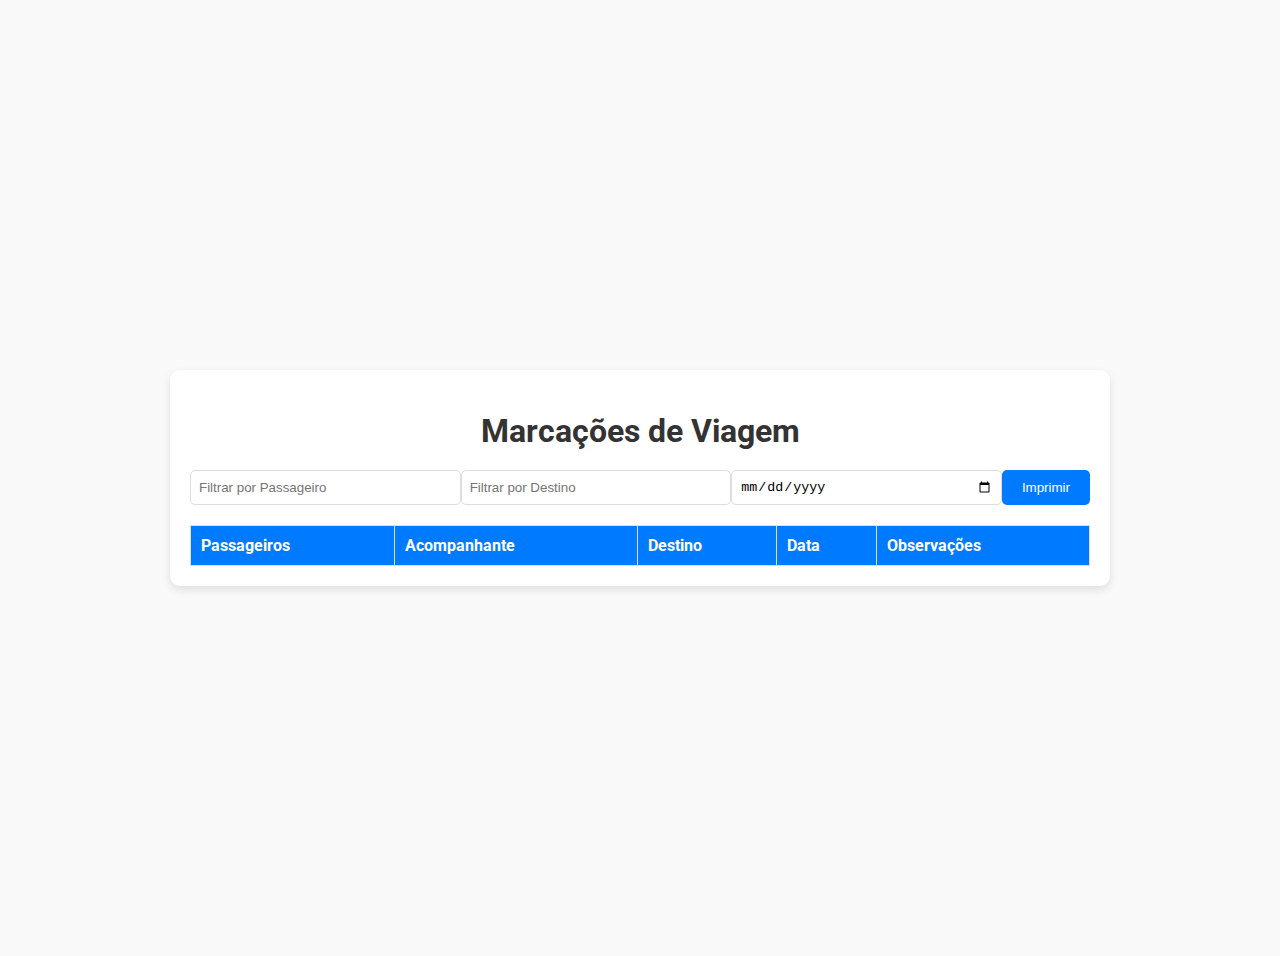
<file: Organizar_marcacoes.html>
<!DOCTYPE html>
<html lang="pt-BR">
<head>
    <meta charset="UTF-8">
    <meta name="viewport" content="width=device-width, initial-scale=1.0">
    <title>Organizar Marcações</title>
    <link href="https://fonts.googleapis.com/css2?family=Roboto:wght@400;500&display=swap" rel="stylesheet">
    <style>
        /* Estilos básicos */
        body {
            font-family: 'Roboto', sans-serif;
            background-color: #f9f9f9;
            color: #333;
            display: flex;
            justify-content: center;
            align-items: center;
            min-height: 100vh;
            padding: 20px;
        }
        .container {
            width: 100%;
            max-width: 900px;
            background-color: #fff;
            padding: 20px;
            border-radius: 10px;
            box-shadow: 0 4px 10px rgba(0, 0, 0, 0.1);
        }
        h1 {
            text-align: center;
            margin-bottom: 20px;
        }
        .filters {
            display: flex;
            justify-content: space-between;
            margin-bottom: 20px;
        }
        .filters input {
            padding: 8px;
            width: 30%;
            border-radius: 5px;
            border: 1px solid #ddd;
        }
        .print-btn {
            background-color: #007bff;
            color: #fff;
            padding: 10px 20px;
            border: none;
            border-radius: 5px;
            cursor: pointer;
            transition: background-color 0.3s;
        }
        .print-btn:hover {
            background-color: #0056b3;
        }
        table {
            width: 100%;
            border-collapse: collapse;
        }
        th, td {
            padding: 10px;
            border: 1px solid #ddd;
            text-align: left;
        }
        th {
            background-color: #007bff;
            color: #fff;
        }
    </style>
</head>
<body>
    <div class="container">
        <h1>Marcações de Viagem</h1>
        <div class="filters">
            <input type="text" id="filterPassageiro" placeholder="Filtrar por Passageiro">
            <input type="text" id="filterDestino" placeholder="Filtrar por Destino">
            <input type="date" id="filterData" placeholder="Filtrar por Data">
            <button class="print-btn" onclick="imprimirTabela()">Imprimir</button>
        </div>
        <table>
            <thead>
                <tr>
                    <th>Passageiros</th>
                    <th>Acompanhante</th>
                    <th>Destino</th>
                    <th>Data</th>
                    <th>Observações</th>
                </tr>
            </thead>
            <tbody id="dadosTabela">
                <!-- Os dados serão inseridos aqui via JavaScript -->
            </tbody>
        </table>
    </div>

    <script>
        const sheetURL = 'https://script.google.com/macros/s/AKfycbzELvUbAdl9CdNJjhG4Yi_KmLL6DopO6cmsaf7PMUONS30denNKzIEaX-J0TukzqeKE/exec';

        let dados = [];

        async function buscarDados() {
            try {
                const response = await fetch(sheetURL);
                dados = await response.json();
                exibirDados(dados);
            } catch (error) {
                console.error('Erro ao buscar dados:', error);
            }
        }

        function exibirDados(data) {
            const tbody = document.getElementById('dadosTabela');
            tbody.innerHTML = '';
            data.forEach(item => {
                const row = document.createElement('tr');
                row.innerHTML = `
                    <td>${item.passageiros}</td>
                    <td>${item.acompanhante}</td>
                    <td>${item.destino}</td>
                    <td>${item.dataRetorno}</td>
                    <td>${item.observacoes}</td>
                `;
                tbody.appendChild(row);
            });
        }

        function filtrarDados() {
            const passageiroFiltro = document.getElementById('filterPassageiro').value.toLowerCase();
            const destinoFiltro = document.getElementById('filterDestino').value.toLowerCase();
            const dataFiltro = document.getElementById('filterData').value;

            const dadosFiltrados = dados.filter(item => {
                const passageiroMatch = item.passageiros.toLowerCase().includes(passageiroFiltro);
                const destinoMatch = item.destino.toLowerCase().includes(destinoFiltro);
                const dataMatch = !dataFiltro || item.dataRetorno === dataFiltro;

                return passageiroMatch && destinoMatch && dataMatch;
            });

            exibirDados(dadosFiltrados);
        }

        function imprimirTabela() {
            window.print();
        }

        // Adiciona eventos aos campos de filtro
        document.getElementById('filterPassageiro').addEventListener('input', filtrarDados);
        document.getElementById('filterDestino').addEventListener('input', filtrarDados);
        document.getElementById('filterData').addEventListener('change', filtrarDados);

        // Chama a função ao carregar a página
        document.addEventListener('DOMContentLoaded', buscarDados);
    </script>
</body>
</html>
</file>
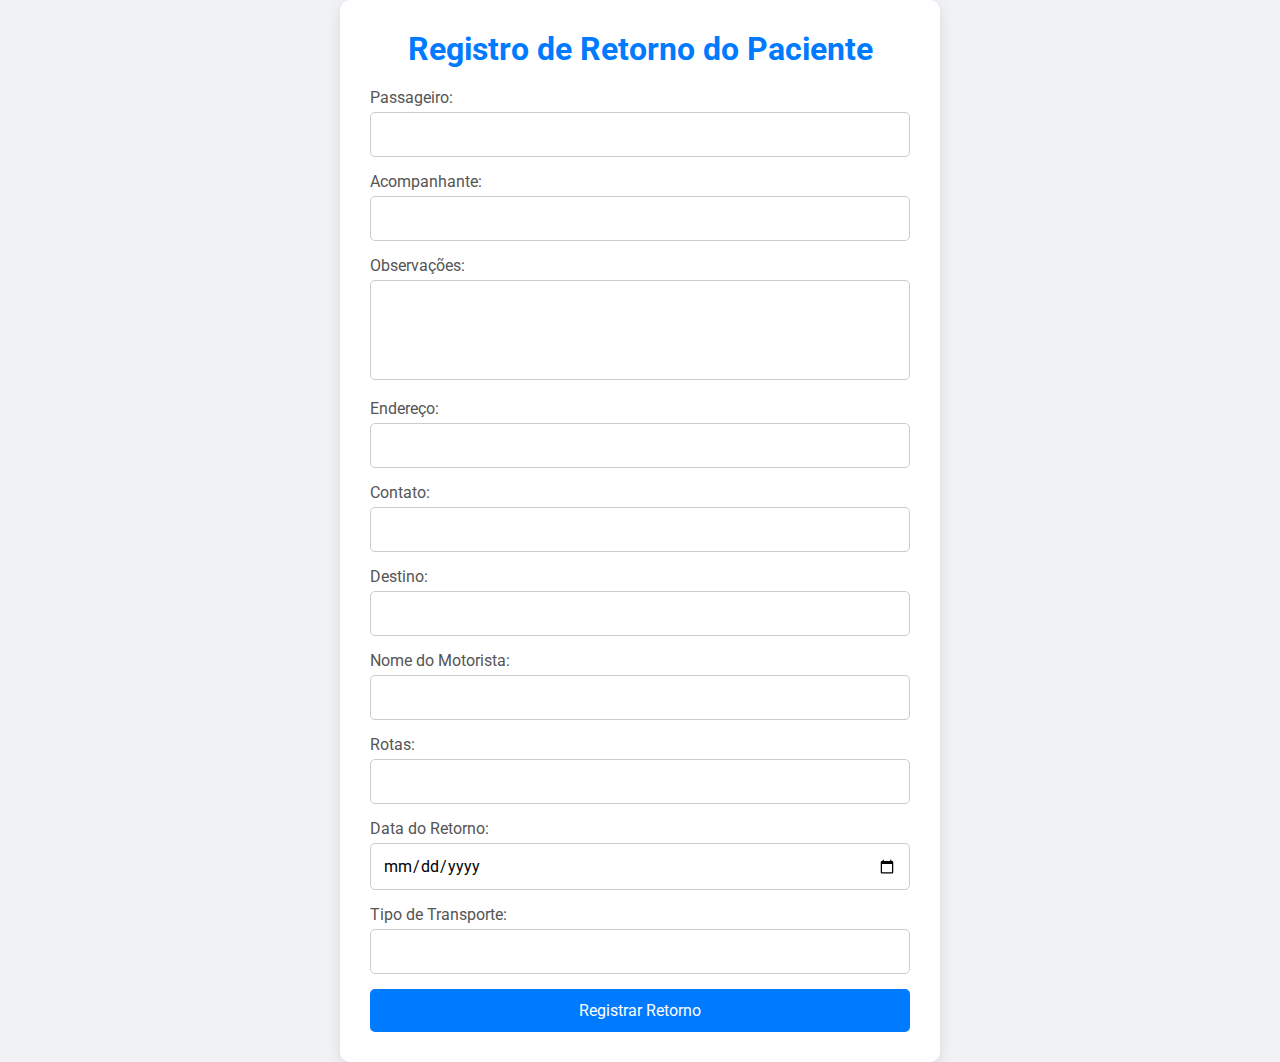
<file: retorno_viagem.html>
<!DOCTYPE html>
<html lang="pt-BR">
<head>
    <meta charset="UTF-8">
    <meta name="viewport" content="width=device-width, initial-scale=1.0">
    <title>Registro de Retorno</title>
    <link href="https://fonts.googleapis.com/css2?family=Roboto:wght@400;500&display=swap" rel="stylesheet">
    <style>
        /* Estilos gerais */
        * {
            margin: 0;
            padding: 0;
            box-sizing: border-box;
            font-family: 'Roboto', sans-serif;
        }
        body {
            background-color: #f0f2f5;
            display: flex;
            justify-content: center;
            align-items: center;
            min-height: 100vh;
        }
        .container {
            background-color: white;
            padding: 30px;
            border-radius: 10px;
            box-shadow: 0 4px 15px rgba(0, 0, 0, 0.1);
            width: 90%;
            max-width: 600px;
        }
        h1 {
            text-align: center;
            color: #007bff;
            margin-bottom: 20px;
        }
        label {
            display: block;
            margin-bottom: 5px;
            color: #555;
        }
        input[type="text"],
        input[type="date"],
        textarea {
            width: 100%;
            padding: 12px;
            border: 1px solid #ccc;
            border-radius: 5px;
            margin-bottom: 15px;
            transition: border-color 0.3s;
            font-size: 16px;
        }
        input[type="text"]:focus,
        input[type="date"]:focus,
        textarea:focus {
            border-color: #007bff;
            outline: none;
        }
        button {
            background-color: #007bff;
            color: white;
            padding: 12px;
            border: none;
            border-radius: 5px;
            font-size: 16px;
            cursor: pointer;
            transition: background-color 0.3s;
            width: 100%;
        }
        button:hover {
            background-color: #0056b3;
        }
        textarea {
            resize: none; /* impede o redimensionamento do textarea */
            height: 100px; /* altura fixa para o textarea */
        }
    </style>
</head>
<body>

<div class="container">
    <h1>Registro de Retorno do Paciente</h1>
    <form id="formRegistro" action="https://script.google.com/macros/s/AKfycbzLLhXgXDfYBKq_H0JpWsxvD95qQwTmlOnGgGVoOQKjEKA4XlVHAyUda8rxY4IVXuzh/exec" method="post">
        <label for="passageiro">Passageiro:</label>
        <input type="text" id="passageiro" name="passageiro" required>

        <label for="acompanhante">Acompanhante:</label>
        <input type="text" id="acompanhante" name="acompanhante" required>

        <label for="observacoes">Observações:</label>
        <textarea id="observacoes" name="observacoes" required></textarea>

        <label for="endereco">Endereço:</label>
        <input type="text" id="endereco" name="endereco" required>

        <label for="contato">Contato:</label>
        <input type="text" id="contato" name="contato" required>

        <label for="destino">Destino:</label>
        <input type="text" id="destino" name="destino" required>

        <label for="motorista">Nome do Motorista:</label>
        <input type="text" id="motorista" name="motorista" required>

        <label for="rotas">Rotas:</label>
        <input type="text" id="rotas" name="rotas" required>

        <label for="dataRetorno">Data do Retorno:</label>
        <input type="date" id="dataRetorno" name="dataRetorno" required>

        <label for="tipoTransporte">Tipo de Transporte:</label>
        <input type="text" id="tipoTransporte" name="tipoTransporte" required>

        <button type="submit">Registrar Retorno</button>
    </form>
</div>

</body>
</html>
</file>
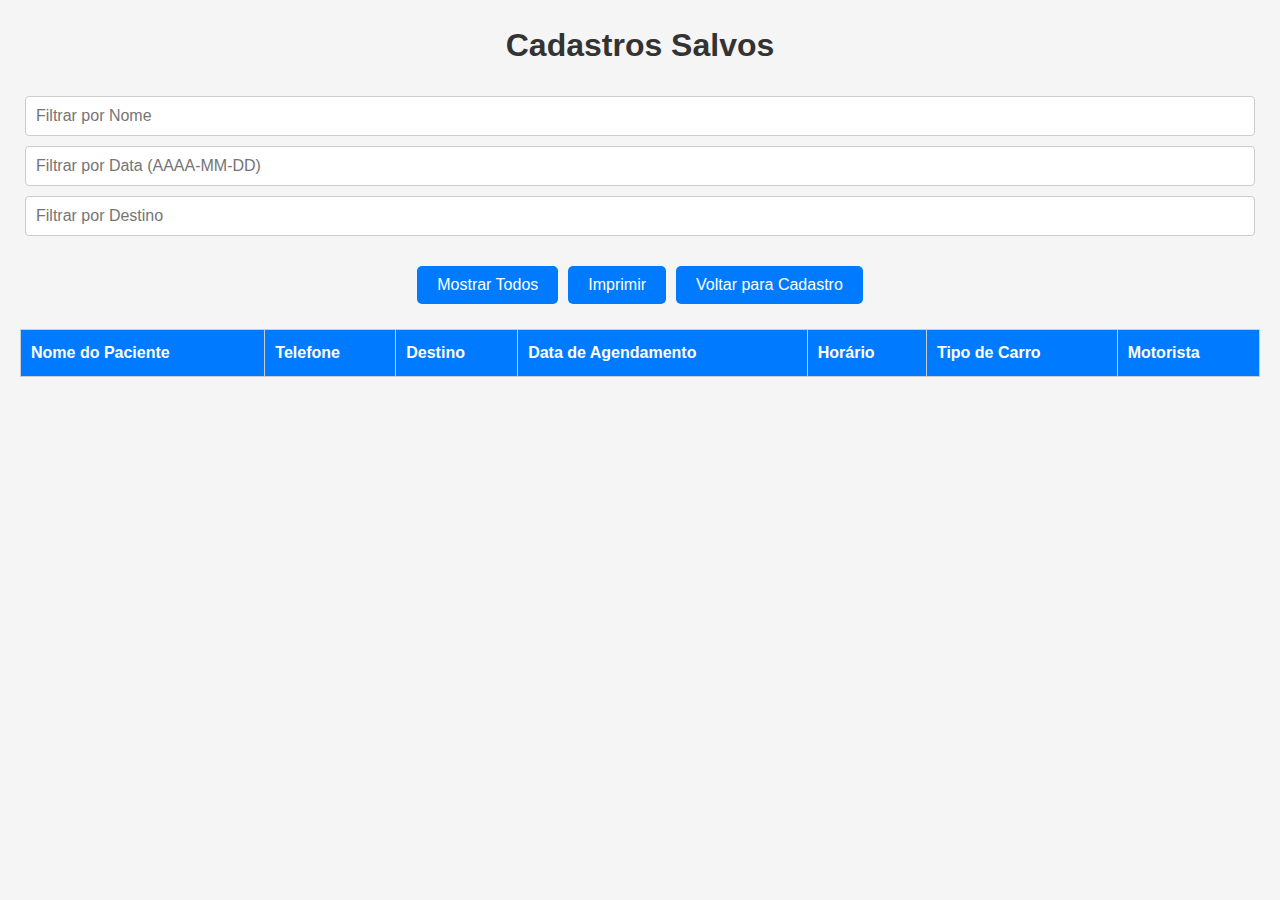
<file: visualizar_cadastros.html>
<!DOCTYPE html>
<html lang="pt-BR">
<head>
    <meta charset="UTF-8">
    <meta name="viewport" content="width=device-width, initial-scale=1.0">
    <title>Visualizar Cadastros</title>
    <link rel="stylesheet" href="styles.css">
    <link rel="icon" href="icons8-ambulância-16.ico" type="image/x-icon">
    <style>
        body {
            font-family: Arial, sans-serif;
            margin: 20px;
            background-color: #f5f5f5;
        }

        h1 {
            text-align: center;
        }

        .button-container {
            display: flex;
            flex-wrap: wrap;
            justify-content: center;
            margin-bottom: 20px;
        }

        .input-filter {
            margin: 5px;
            padding: 10px;
            border: 1px solid #ccc;
            border-radius: 5px;
            width: 200px;
        }

        .btn {
            margin: 5px;
            padding: 10px 20px;
            background-color: #007bff;
            color: white;
            border: none;
            border-radius: 5px;
            cursor: pointer;
        }

        .btn:hover {
            background-color: #0056b3;
        }

        table {
            width: 100%;
            border-collapse: collapse;
            margin-top: 20px;
        }

        th, td {
            padding: 10px;
            border: 1px solid #ccc;
            text-align: left;
        }

        th {
            background-color: #007bff;
            color: white;
        }
    </style>
</head>
<body>

    <h1>Cadastros Salvos</h1>

    <div class="button-container">
        <input type="text" id="filtroNome" placeholder="Filtrar por Nome" class="input-filter" onkeyup="filtrarPorNome()">
        <input type="text" id="filtroData" placeholder="Filtrar por Data (AAAA-MM-DD)" class="input-filter" onkeyup="filtrarPorData()">
        <input type="text" id="filtroDestino" placeholder="Filtrar por Destino" class="input-filter" onkeyup="filtrarPorDestino()">
    </div>

    <div class="button-container">
        <button class="btn" onclick="resetarFiltro()">Mostrar Todos</button>
        <button class="btn" onclick="imprimirTabela()">Imprimir</button>
        <button class="btn" onclick="voltarParaCadastro()">Voltar para Cadastro</button> <!-- Botão para voltar -->
    </div>

    <table id="tabelaCadastros">
        <thead>
            <tr>
                <th>Nome do Paciente</th>
                <th>Telefone</th>
                <th>Destino</th>
                <th>Data de Agendamento</th>
                <th>Horário</th>
                <th>Tipo de Carro</th>
                <th>Motorista</th>
            </tr>
        </thead>
        <tbody>
            <!-- Os dados serão inseridos aqui -->
        </tbody>
    </table>

    <script>
        const scriptURL = 'https://script.google.com/macros/s/AKfycbx-v_Y_7FG3-wj8zBZsKCSrHhLJZwbMR6IYVqW8V_ri5zW30Lsovup_QVDKXt5m2cwT/exec';

        // Carregar dados ao iniciar a página
        document.addEventListener('DOMContentLoaded', () => {
            fetch(scriptURL)
                .then(response => response.json())
                .then(data => {
                    const tbody = document.querySelector('#tabelaCadastros tbody');
                    data.forEach(row => {
                        const tr = document.createElement('tr');
                        tr.innerHTML = `
                            <td>${row.nomePaciente}</td>
                            <td>${row.telefone}</td>
                            <td>${row.destino}</td>
                            <td>${row.dataAgendamento}</td>
                            <td>${row.horario}</td>
                            <td>${row.tipoCarro}</td>
                            <td>${row.motorista}</td>
                        `;
                        tbody.appendChild(tr);
                    });
                })
                .catch(error => {
                    alert('Erro ao buscar dados: ' + error.message);
                });
        });

        // Função para filtrar por Nome
        function filtrarPorNome() {
            const input = document.getElementById('filtroNome').value.toLowerCase();
            const rows = document.querySelectorAll('#tabelaCadastros tbody tr');
            rows.forEach(row => {
                const nome = row.cells[0].textContent.toLowerCase();
                row.style.display = nome.includes(input) ? '' : 'none';
            });
        }

        // Função para filtrar por Destino
        function filtrarPorDestino() {
            const input = document.getElementById('filtroDestino').value.toLowerCase();
            const rows = document.querySelectorAll('#tabelaCadastros tbody tr');
            rows.forEach(row => {
                const destino = row.cells[2].textContent.toLowerCase();
                row.style.display = destino.includes(input) ? '' : 'none';
            });
        }

        // Função para resetar filtros
        function resetarFiltro() {
            document.getElementById('filtroNome').value = '';
            document.getElementById('filtroDestino').value = '';
            filtrarPorNome();
            filtrarPorDestino();
        }

        // Função para imprimir somente os dados filtrados
        function imprimirTabela() {
            const filteredRows = [...document.querySelectorAll('#tabelaCadastros tbody tr')]
                .filter(row => row.style.display !== 'none'); // Seleciona apenas as linhas visíveis

            if (filteredRows.length === 0) {
                alert('Nenhum dado filtrado para imprimir.');
                return;
            }

            let tabelaHTML = `
                <table border="1" style="width: 100%; border-collapse: collapse;">
                    <thead>
                        <tr>
                            <th>Nome do Paciente</th>
                            <th>Telefone</th>
                            <th>Destino</th>
                            <th>Data de Agendamento</th>
                            <th>Horário</th>
                            <th>Tipo de Carro</th>
                            <th>Motorista</th>
                        </tr>
                    </thead>
                    <tbody>
            `;

            filteredRows.forEach(row => {
                tabelaHTML += `
                    <tr>
                        ${row.innerHTML}
                    </tr>
                `;
            });

            tabelaHTML += `</tbody></table>`;

            const printWindow = window.open('', '', 'width=800,height=600');
            printWindow.document.write(`
                <html>
                <head>
                    <title>Imprimir Tabela Filtrada</title>
                    <style>
                        table {
                            width: 100%;
                            border-collapse: collapse;
                            margin-top: 20px;
                        }
                        th, td {
                            padding: 10px;
                            border: 1px solid #ccc;
                            text-align: left;
                        }
                        th {
                            background-color: #007bff;
                            color: white;
                        }
                    </style>
                </head>
                <body>
                    <h1>Cadastros Filtrados</h1>
                    ${tabelaHTML}
                </body>
                </html>
            `);
            printWindow.document.close();
            printWindow.focus();
            printWindow.print();
            printWindow.close();
        }

        // Função para voltar para a página de cadastro
        function voltarParaCadastro() {
            window.location.href = 'index.html'; // Redireciona para a página de cadastro
        }
    </script>

</body>
</html>
</file>
<file: style2.css>
body {
    font-family: Arial, sans-serif;
    background-image: url('plano-de-saude-preco.png'); /* Coloque o caminho da sua imagem aqui */
    background-size: cover; /* Cobre toda a tela */
    background-position: center; /* Centraliza a imagem */
    background-repeat: no-repeat; /* Não repete a imagem */
    background-attachment: fixed; /* Imagem de fundo fixa */
    margin: 0; /* Remove a margem padrão */
    padding: 0; /* Remove o padding padrão */
    height: 100vh; /* Define a altura do body para 100% da altura da viewport */
    overflow: hidden; /* Bloqueia a barra de rolagem */
    display: flex; /* Permite o uso de flexbox */
    justify-content: center; /* Centraliza horizontalmente */
    align-items: center; /* Centraliza verticalmente */
}

.login-container {
    max-width: 300px; /* Diminuindo a largura máxima */
    width: 90%; /* Largura responsiva */
    margin: 20px; /* Adiciona margem nas laterais */
    padding: 15px; /* Diminuindo o padding interno */
    background-color: rgba(255, 255, 255, 0.8); /* Fundo branco com transparência */
    border-radius: 10px;
    box-shadow: 0 2px 10px rgba(0, 0, 0, 0.2);
}

h1 {
    text-align: center;
    color: #333;
}

.form-group {
    margin-bottom: 10px;
    position: relative; /* Para posicionar o ícone */
}

label {
    display: block;
    margin-bottom: 5px;
    color: #555;
}

input[type="text"], input[type="password"] {
    width: 90%; /* Ocupa toda a largura do container */
    padding: 8px; /* Diminuindo o padding dos inputs */
    border: 1px solid #ccc;
    border-radius: 5px;
    padding-left: 30px; /* Espaço para o ícone */
}

input[type="text"]::placeholder,
input[type="password"]::placeholder {
    color: #aaa;
}

.fa-user, .fa-lock {
    position: absolute;
    left: 30px; /* Distância do ícone do lado esquerdo */
    top: 50%; /* Centraliza verticalmente */
    transform: translateY(-50%); /* Ajusta a posição vertical */
    color: #888; /* Cor dos ícones */
}

.btn {
    width: 100%;
    padding: 10px;
    background-color: #4CAF50;
    color: white;
    border: none;
    border-radius: 5px;
    cursor: pointer;
}

.btn:hover {
    background-color: #45a049;
}

.error-message {
    color: red;
    text-align: center;
    margin-top: 10px;
}
</file>
<file: styles.css>
/* Reset básico para garantir que todos os elementos sejam exibidos corretamente */
* {
    margin: 0;
    padding: 0;
    box-sizing: border-box;
}

body {
    font-family: Arial, sans-serif;
    background-color: #f4f4f4;
    color: #333;
    line-height: 1.6;
}

.container {
    width: 90%;
    max-width: 600px;
    margin: 20px auto;
    padding: 20px;
    background: #fff;
    border-radius: 8px;
    box-shadow: 0 2px 10px rgba(0, 0, 0, 0.1);
}

h1 {
    text-align: center;
    margin-bottom: 20px;
}

.form-group {
    margin-bottom: 15px;
}

label {
    display: block;
    margin-bottom: 5px;
}

input[type="text"],
input[type="date"],
input[type="time"],
input[type="tel"], /* Estilo específico para telefone */
select {
    width: 100%;
    padding: 10px;
    border: 1px solid #ccc;
    border-radius: 4px;
    font-size: 16px;
}

input[type="text"]:focus,
input[type="date"]:focus,
input[type="time"]:focus,
input[type="tel"]:focus, /* Estilo específico para telefone */
select:focus {
    border-color: #007BFF; /* Cor azul para foco */
    outline: none;
}

.btn {
    display: inline-block;
    padding: 10px 15px;
    font-size: 16px;
    color: #fff;
    background-color: #007BFF; /* Cor de fundo azul */
    border: none;
    border-radius: 4px;
    text-decoration: none;
    text-align: center;
    transition: background-color 0.3s ease; /* Transição suave */
}

.btn:hover {
    background-color: #0056b3; /* Cor mais escura ao passar o mouse */
}

.additional-buttons {
    display: flex;
    justify-content: space-between;
    margin-top: 20px;
}

.additional-buttons .btn {
    flex: 1;
    margin: 0 5px; /* Espaçamento entre botões */
    text-align: center;
}

@media (max-width: 600px) {
    .additional-buttons {
        flex-direction: column; /* Empilha botões em telas menores */
    }

    .additional-buttons .btn {
        margin: 5px 0; /* Espaçamento vertical entre botões */
    }
}
</file>
